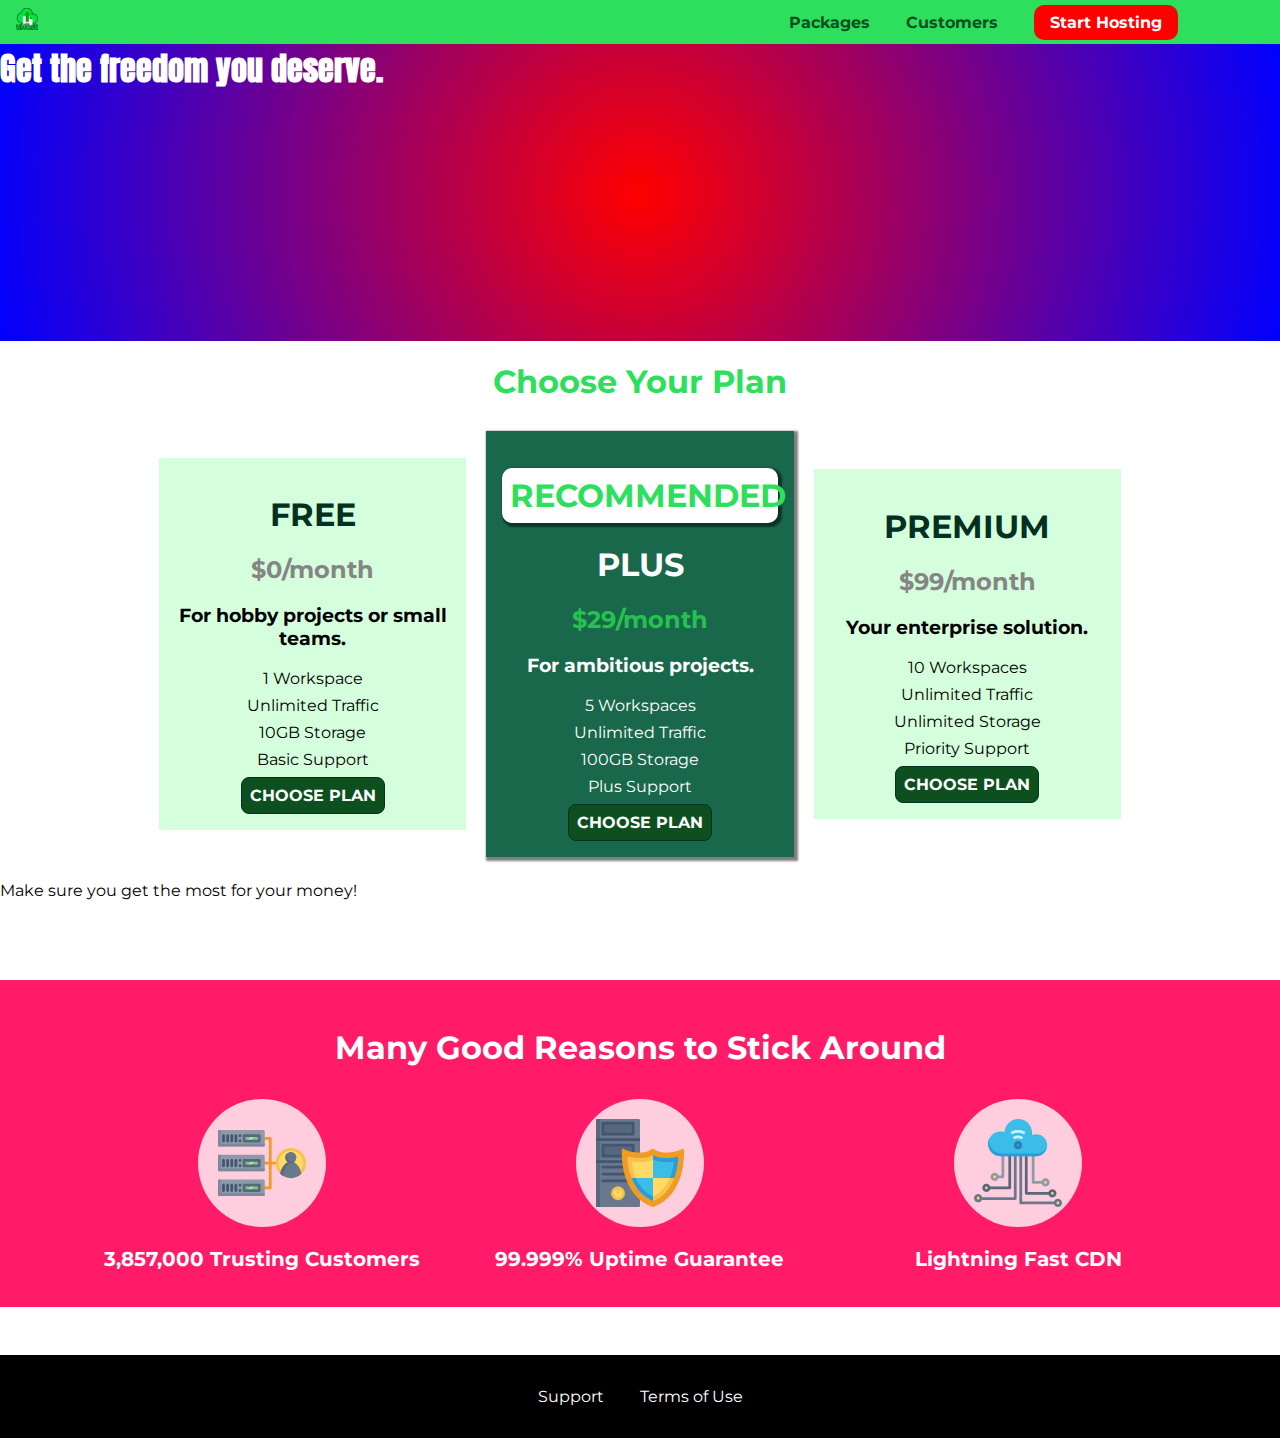
<file: basics-01-understanding-the-course-project-starting-code/index.html>
<!DOCTYPE html>
<html lang="en">

<head>
  <meta charset="UTF-8" />
  <meta http-equiv="X-UA-Compatible" content="ie=edge" />
  <title>uHost</title>
  <link rel="shortcut icon" href="favicon.png" />
  <link rel="preconnect" href="https://fonts.googleapis.com" />
  <link rel="preconnect" href="https://fonts.gstatic.com" crossorigin />
  <link href="https://fonts.googleapis.com/css2?family=Anton&display=swap" rel="stylesheet" />
  <link
  href="https://fonts.googleapis.com/css2?family=Anton&family=Montserrat:ital,wght@0,100..900;1,100..900&display=swap"
  rel="stylesheet" />
  <link rel="stylesheet" href="shared.css" />
  <link rel="stylesheet" href="main.css" />
</head>

<body>
  <div class="backdrop"></div>
  <header class="main-header">
    <div>
      <a href="index.html" class="main-header__brand">
         <img src="./packages/images/uhost-icon.png" alt="testtesttest"/>
      </a>
    </div>
    <nav class="main-nav">
      <ul class="main-nav_item">
        <li class="main-nav_item">
          <a href="packages/index.html">Packages</a>
        </li>
        <li class="main-nav_item">
          <a href="customers/index.html">Customers</a>
        </li>
        <li class="main-nav_item main-nav_item--cta">
          <a href="start-hosting/index.html">Start Hosting</a>
        </li>
      </ul>
    </nav>
  </header>
  <main>
    <section id="product-overview">
      <h1>Get the freedom you deserve.</h1>
    </section>
    <section id="plans">
      <h1 class="section-title">Choose Your Plan</h1>
      <div class="plan__list">
        <article class="plan">
          <h1 class="plan__title">FREE</h1>
          <h2 class="plan__price">$0/month</h2>
          <h3>For hobby projects or small teams.</h3>
          <ul class="plan__features">
            <li>1 Workspace</li>
            <li>Unlimited Traffic</li>
            <li>10GB Storage</li>
            <li>Basic Support</li>
          </ul>
          <div>
            <button class="button">CHOOSE PLAN</button>
          </div>
        </article>
        <article class="plan plan--highlighted">
          <h1 class="plan__annotation">RECOMMENDED</h1>
          <h1 class="plan__title">PLUS</h1>
          <h2 class="plan__price">$29/month</h2>
          <h3>For ambitious projects.</h3>
          <ul class="plan__features">
            <li>5 Workspaces</li>
            <li>Unlimited Traffic</li>
            <li>100GB Storage</li>
            <li>Plus Support</li>
          </ul>
          <div>
            <button class="button">CHOOSE PLAN</button>
          </div>
        </article>
        <article class="plan">
          <h1 class="plan__title">PREMIUM</h1>
          <h2 class="plan__price">$99/month</h2>
          <h3>Your enterprise solution.</h3>
          <ul class="plan__features">
            <li>10 Workspaces</li>
            <li>Unlimited Traffic</li>
            <li>Unlimited Storage</li>
            <li>Priority Support</li>
          </ul>
          <div>
            <button class="button">CHOOSE PLAN</button>
          </div>
        </article>
      </div>

      <p>Make sure you get the most for your money!</p>
    </section>
    <section id="key-features">
      <h1 class="section-title">Many Good Reasons to Stick Around</h1>
      <ul class="key-feature__list">
        <li class="key-feature">
          <div class="key-feature__image">
            <svg viewBox="0 0 512 512">
              <path style="fill:#F09B24;" d="M344,248h-32V112c0-4.418-3.582-8-8-8h-40c-4.418,0-8,3.582-8,8s3.582,8,8,8h32v128h-32  c-4.418,0-8,3.582-8,8s3.582,8,8,8h32v128h-32c-4.418,0-8,3.582-8,8s3.582,8,8,8h40c4.418,0,8-3.582,8-8V264h32c4.418,0,8-3.582,8-8  S348.418,248,344,248z"
              />
              <path style="fill:#8E9AA9;" d="M264,64H8c-4.418,0-8,3.582-8,8v80c0,4.418,3.582,8,8,8h256c4.418,0,8-3.582,8-8V72  C272,67.582,268.418,64,264,64z"
              />
              <path style="fill:#7C899B;" d="M24,144c-4.418,0-8-3.582-8-8V64H8c-4.418,0-8,3.582-8,8v80c0,4.418,3.582,8,8,8h256  c4.418,0,8-3.582,8-8v-8H24z"
              />
              <rect x="152" y="96" style="fill:#B8E3A8;" width="88" height="32" />
              <g>
                  <polygon style="fill:#7EC97D;" points="152,96 152,128 166,128 198,96  " />
                  <polygon style="fill:#7EC97D;" points="220,96 188,128 240,128 240,96  " />
              </g>
              <path style="fill:#56677E;" d="M240,136h-88c-4.418,0-8-3.582-8-8V96c0-4.418,3.582-8,8-8h88c4.418,0,8,3.582,8,8v32  C248,132.418,244.418,136,240,136z M160,120h72v-16h-72V120z"
              />
              <g>
                  <path style="fill:#435670;" d="M32,136c-4.418,0-8-3.582-8-8V96c0-4.418,3.582-8,8-8s8,3.582,8,8v32C40,132.418,36.418,136,32,136z   "
                  />
                  <path style="fill:#435670;" d="M56,136c-4.418,0-8-3.582-8-8V96c0-4.418,3.582-8,8-8s8,3.582,8,8v32C64,132.418,60.418,136,56,136z   "
                  />
                  <path style="fill:#435670;" d="M80,136c-4.418,0-8-3.582-8-8V96c0-4.418,3.582-8,8-8s8,3.582,8,8v32C88,132.418,84.418,136,80,136z   "
                  />
                  <path style="fill:#435670;" d="M104,136c-4.418,0-8-3.582-8-8V96c0-4.418,3.582-8,8-8s8,3.582,8,8v32   C112,132.418,108.418,136,104,136z"
                  />
                  <path style="fill:#435670;" d="M128,105c-4.418,0-8-3.582-8-8v-1c0-4.418,3.582-8,8-8s8,3.582,8,8v1   C136,101.418,132.418,105,128,105z"
                  />
                  <path style="fill:#435670;" d="M128,136c-4.418,0-8-3.582-8-8v-1c0-4.418,3.582-8,8-8s8,3.582,8,8v1   C136,132.418,132.418,136,128,136z"
                  />
              </g>
              <path style="fill:#8E9AA9;" d="M264,208H8c-4.418,0-8,3.582-8,8v80c0,4.418,3.582,8,8,8h256c4.418,0,8-3.582,8-8v-80  C272,211.582,268.418,208,264,208z"
              />
              <path style="fill:#7C899B;" d="M24,288c-4.418,0-8-3.582-8-8v-72H8c-4.418,0-8,3.582-8,8v80c0,4.418,3.582,8,8,8h256  c4.418,0,8-3.582,8-8v-8H24z"
              />
              <rect x="152" y="240" style="fill:#B8E3A8;" width="88" height="32" />
              <g>
                  <polygon style="fill:#7EC97D;" points="152,240 152,272 166,272 198,240  " />
                  <polygon style="fill:#7EC97D;" points="220,240 188,272 240,272 240,240  " />
              </g>
              <path style="fill:#56677E;" d="M240,280h-88c-4.418,0-8-3.582-8-8v-32c0-4.418,3.582-8,8-8h88c4.418,0,8,3.582,8,8v32  C248,276.418,244.418,280,240,280z M160,264h72v-16h-72V264z"
              />
              <g>
                  <path style="fill:#435670;" d="M32,280c-4.418,0-8-3.582-8-8v-32c0-4.418,3.582-8,8-8s8,3.582,8,8v32C40,276.418,36.418,280,32,280   z"
                  />
                  <path style="fill:#435670;" d="M56,280c-4.418,0-8-3.582-8-8v-32c0-4.418,3.582-8,8-8s8,3.582,8,8v32C64,276.418,60.418,280,56,280   z"
                  />
                  <path style="fill:#435670;" d="M80,280c-4.418,0-8-3.582-8-8v-32c0-4.418,3.582-8,8-8s8,3.582,8,8v32C88,276.418,84.418,280,80,280   z"
                  />
                  <path style="fill:#435670;" d="M104,280c-4.418,0-8-3.582-8-8v-32c0-4.418,3.582-8,8-8s8,3.582,8,8v32   C112,276.418,108.418,280,104,280z"
                  />
                  <path style="fill:#435670;" d="M128,249c-4.418,0-8-3.582-8-8v-1c0-4.418,3.582-8,8-8s8,3.582,8,8v1   C136,245.418,132.418,249,128,249z"
                  />
                  <path style="fill:#435670;" d="M128,280c-4.418,0-8-3.582-8-8v-1c0-4.418,3.582-8,8-8s8,3.582,8,8v1   C136,276.418,132.418,280,128,280z"
                  />
              </g>
              <path style="fill:#8E9AA9;" d="M264,352H8c-4.418,0-8,3.582-8,8v80c0,4.418,3.582,8,8,8h256c4.418,0,8-3.582,8-8v-80  C272,355.582,268.418,352,264,352z"
              />
              <path style="fill:#7C899B;" d="M24,432c-4.418,0-8-3.582-8-8v-72H8c-4.418,0-8,3.582-8,8v80c0,4.418,3.582,8,8,8h256  c4.418,0,8-3.582,8-8v-8H24z"
              />
              <rect x="152" y="384" style="fill:#B8E3A8;" width="88" height="32" />
              <g>
                  <polygon style="fill:#7EC97D;" points="152,384 152,416 166,416 198,384  " />
                  <polygon style="fill:#7EC97D;" points="220,384 188,416 240,416 240,384  " />
              </g>
              <path style="fill:#56677E;" d="M240,424h-88c-4.418,0-8-3.582-8-8v-32c0-4.418,3.582-8,8-8h88c4.418,0,8,3.582,8,8v32  C248,420.418,244.418,424,240,424z M160,408h72v-16h-72V408z"
              />
              <g>
                  <path style="fill:#435670;" d="M32,424c-4.418,0-8-3.582-8-8v-32c0-4.418,3.582-8,8-8s8,3.582,8,8v32C40,420.418,36.418,424,32,424   z"
                  />
                  <path style="fill:#435670;" d="M56,424c-4.418,0-8-3.582-8-8v-32c0-4.418,3.582-8,8-8s8,3.582,8,8v32C64,420.418,60.418,424,56,424   z"
                  />
                  <path style="fill:#435670;" d="M80,424c-4.418,0-8-3.582-8-8v-32c0-4.418,3.582-8,8-8s8,3.582,8,8v32C88,420.418,84.418,424,80,424   z"
                  />
                  <path style="fill:#435670;" d="M104,424c-4.418,0-8-3.582-8-8v-32c0-4.418,3.582-8,8-8s8,3.582,8,8v32   C112,420.418,108.418,424,104,424z"
                  />
                  <path style="fill:#435670;" d="M128,393c-4.418,0-8-3.582-8-8v-1c0-4.418,3.582-8,8-8s8,3.582,8,8v1   C136,389.418,132.418,393,128,393z"
                  />
                  <path style="fill:#435670;" d="M128,424c-4.418,0-8-3.582-8-8v-1c0-4.418,3.582-8,8-8s8,3.582,8,8v1   C136,420.418,132.418,424,128,424z"
                  />
              </g>
              <path style="fill:#F7C14D;" d="M424,168c-48.523,0-88,39.477-88,88s39.477,88,88,88s88-39.477,88-88S472.523,168,424,168z" />
              <path style="fill:#FFDB66;" d="M424,184c-39.701,0-72,32.299-72,72s32.299,72,72,72s72-32.299,72-72S463.701,184,424,184z" />
              <path style="fill:#69788D;" d="M484.893,314.16C476.393,274.588,451.922,248,424,248s-52.393,26.588-60.893,66.16  c-0.605,2.82,0.354,5.749,2.511,7.664C381.731,336.124,402.465,344,424,344s42.269-7.876,58.381-22.176  C484.539,319.909,485.498,316.98,484.893,314.16z"
              />
              <path style="fill:#56677E;" d="M434.053,249.171C430.768,248.403,427.411,248,424,248c-27.922,0-52.393,26.588-60.893,66.16  c-0.605,2.82,0.354,5.749,2.511,7.664c3.383,3.002,6.979,5.703,10.734,8.125C384.904,286.243,407.373,255.378,434.053,249.171z"
              />
              <path style="fill:#69788D;" d="M424,192c-17.645,0-32,14.355-32,32s14.355,32,32,32s32-14.355,32-32S441.645,192,424,192z" />
              <path style="fill:#56677E;" d="M432,248c-17.645,0-32-14.355-32-32c0-6.783,2.128-13.076,5.742-18.258  C397.444,203.53,392,213.138,392,224c0,17.645,14.355,32,32,32c10.862,0,20.471-5.444,26.258-13.742  C445.076,245.872,438.783,248,432,248z"
              />

          </svg>


          </div>
          <p class="key-feature__description">3,857,000 Trusting Customers</p>
        </li>
        <li class="key-feature">
          <div class="key-feature__image">
            <svg viewBox="0 0 512 512">
              <path style="fill:#69788D;" d="M248,0H8C3.582,0,0,3.582,0,8v496c0,4.418,3.582,8,8,8h240c4.418,0,8-3.582,8-8V8  C256,3.582,252.418,0,248,0z"
              />
              <path style="fill:#56677E;" d="M24,504V8c0-4.418,3.582-8,8-8H8C3.582,0,0,3.582,0,8v496c0,4.418,3.582,8,8,8h24  C27.582,512,24,508.418,24,504z"
              />
              <g>
                  <rect x="0" y="112" style="fill:#435670;" width="256" height="16" />
                  <rect x="0" y="240" style="fill:#435670;" width="256" height="16" />
              </g>
              <path style="fill:#F7C14D;" d="M128,392c-22.056,0-40,17.944-40,40s17.944,40,40,40s40-17.944,40-40S150.056,392,128,392z" />
              <path style="fill:#FFDB66;" d="M128,408c-13.233,0-24,10.767-24,24s10.767,24,24,24s24-10.767,24-24S141.233,408,128,408z" />
              <path style="fill:#F7C14D;" d="M128,392c-2.739,0-5.414,0.278-8,0.805V424c0,4.418,3.582,8,8,8c4.418,0,8-3.582,8-8v-31.195  C133.414,392.278,130.739,392,128,392z"
              />
              <g>
                  <path style="fill:#435670;" d="M216,288H40c-4.418,0-8-3.582-8-8s3.582-8,8-8h176c4.418,0,8,3.582,8,8S220.418,288,216,288z"
                  />
                  <path style="fill:#435670;" d="M216,328H40c-4.418,0-8-3.582-8-8s3.582-8,8-8h176c4.418,0,8,3.582,8,8S220.418,328,216,328z"
                  />
                  <path style="fill:#435670;" d="M216,368H40c-4.418,0-8-3.582-8-8s3.582-8,8-8h176c4.418,0,8,3.582,8,8S220.418,368,216,368z"
                  />
                  <path style="fill:#435670;" d="M216,16H40c-4.418,0-8,3.582-8,8v64c0,4.418,3.582,8,8,8h176c4.418,0,8-3.582,8-8V24   C224,19.582,220.418,16,216,16z"
                  />
              </g>
              <rect x="48" y="32" style="fill:#56677E;" width="160" height="48" />
              <path style="fill:#435670;" d="M216,144H40c-4.418,0-8,3.582-8,8v64c0,4.418,3.582,8,8,8h176c4.418,0,8-3.582,8-8v-64  C224,147.582,220.418,144,216,144z"
              />
              <rect x="48" y="160" style="fill:#56677E;" width="160" height="48" />
              <path style="fill:#F09B24;" d="M511.747,180.237c-0.194-6.537-8.107-10.107-13.135-5.894c-5.6,4.693-42.904,21.282-98.514,21.282  c-33.45,0-64.625-20.999-64.929-21.206c-2.9-1.991-6.764-1.85-9.512,0.346c-2.677,2.135-27.201,20.86-63.793,20.86  c-55.607,0-92.914-16.589-98.515-21.282c-5.028-4.211-12.941-0.645-13.135,5.894c-1.634,54.834,4.655,105.941,18.693,151.903  c12.096,39.604,29.759,74.047,52.497,102.373c27.538,34.304,62.743,59.882,104.66,76.045c3.069,1.918,6.757,1.921,9.83,0  c41.917-16.163,77.122-41.741,104.66-76.045c22.738-28.326,40.401-62.77,52.497-102.373  C507.092,286.179,513.381,235.071,511.747,180.237z"
              />
              <path style="fill:#F7C14D;" d="M476.21,221.226c-1.953-1.631-4.568-2.235-7.036-1.628c-21.686,5.327-44.926,8.028-69.075,8.028  c-25.926,0-49.633-8.975-64.955-16.504c-2.307-1.134-5.016-1.091-7.284,0.116c-14.059,7.477-36.919,16.388-65.994,16.388  c-24.153,0-47.394-2.701-69.075-8.028c-5.155-1.268-10.221,2.966-9.894,8.261c2.077,33.693,7.668,65.635,16.616,94.935  c22.774,74.565,66.139,126.334,128.888,153.868c2.032,0.891,4.397,0.891,6.43,0c61.777-27.107,104.716-78.876,127.62-153.868  c8.948-29.3,14.539-61.241,16.616-94.935C479.224,225.319,478.163,222.856,476.21,221.226z"
              />
              <path style="fill:#FFDB66;" d="M331.609,451.727c-52.604-25.289-89.304-70.987-109.144-135.944  c-6.532-21.39-11.162-44.336-13.82-68.447c17.133,2.852,34.952,4.291,53.22,4.291c29.394,0,53.376-7.793,69.978-15.561  c17.44,7.736,41.656,15.561,68.256,15.561c18.267,0,36.085-1.439,53.219-4.291c-2.659,24.112-7.288,47.06-13.82,68.448  C419.545,381.108,383.27,426.805,331.609,451.727z"
              />
              <g>
                  <path style="fill:#2C9DD4;" d="M479.066,227.858c0.157-2.539-0.903-5.002-2.856-6.633s-4.568-2.235-7.036-1.628   c-21.686,5.327-44.926,8.028-69.075,8.028c-25.926,0-49.633-8.975-64.955-16.504c-1.057-0.52-2.2-0.78-3.345-0.806l-0.072,133.351   h123.601c2.556-6.746,4.933-13.702,7.123-20.874C471.398,293.493,476.989,261.552,479.066,227.858z"
                  />
                  <path style="fill:#2C9DD4;" d="M206.658,343.667c24.153,63.42,65.028,108.108,121.743,132.995c1.031,0.452,2.147,0.673,3.263,0.666   l0.063-133.661H206.658z"
                  />
              </g>
              <g>
                  <path style="fill:#3CBDE8;" d="M439.497,315.783c6.532-21.389,11.161-44.336,13.82-68.448c-17.134,2.852-34.952,4.291-53.219,4.291   c-26.6,0-50.815-7.824-68.256-15.561l-0.116,107.601h97.758C433.179,334.807,436.524,325.518,439.497,315.783z"
                  />
                  <path style="fill:#3CBDE8;" d="M232.523,343.667c21.144,50.298,54.363,86.56,99.087,108.06l0.117-108.06H232.523z" />
              </g>
          </svg>

          </div>
          <p class="key-feature__description">99.999% Uptime Guarantee</p>
        </li>
        <li class="key-feature">
          <div class="key-feature__image">
            <svg viewBox="0 0 512 512">
              <path style="fill:#8E9AA9;" d="M168,200c-4.418,0-8,3.582-8,8v120h-17.376c-3.302-9.311-12.194-16-22.624-16  c-13.234,0-24,10.767-24,24s10.766,24,24,24c10.429,0,19.321-6.689,22.624-16H168c4.418,0,8-3.582,8-8V208  C176,203.582,172.418,200,168,200z"
              />
              <path style="fill:#FFDB66;" d="M120,328c-4.411,0-8,3.589-8,8s3.589,8,8,8s8-3.589,8-8S124.411,328,120,328z" />
              <path style="fill:#56677E;" d="M208,200c-4.418,0-8,3.582-8,8v184H94.624C91.322,382.689,82.43,376,72,376  c-13.234,0-24,10.767-24,24s10.766,24,24,24c10.429,0,19.321-6.689,22.624-16H208c4.418,0,8-3.582,8-8V208  C216,203.582,212.418,200,208,200z"
              />
              <path style="fill:#FFDB66;" d="M72,392c-4.411,0-8,3.589-8,8s3.589,8,8,8s8-3.589,8-8S76.411,392,72,392z" />
              <path style="fill:#69788D;" d="M240,208c-4.418,0-8,3.582-8,8v239H47.24c-2.671-10.34-12.078-18-23.24-18c-13.234,0-24,10.767-24,24  s10.766,24,24,24c9.666,0,18.009-5.747,21.809-14H240c4.418,0,8-3.582,8-8V216C248,211.582,244.418,208,240,208z"
              />
              <path style="fill:#FFDB66;" d="M24,453c-4.411,0-8,3.589-8,8s3.589,8,8,8s8-3.589,8-8S28.411,453,24,453z" />
              <path style="fill:#69788D;" d="M488,464c-10.429,0-19.321,6.689-22.624,16H280V208c0-4.418-3.582-8-8-8s-8,3.582-8,8v280  c0,4.418,3.582,8,8,8h193.376c3.302,9.311,12.194,16,22.624,16c13.234,0,24-10.767,24-24S501.234,464,488,464z"
              />
              <path style="fill:#FFDB66;" d="M488,480c-4.411,0-8,3.589-8,8s3.589,8,8,8s8-3.589,8-8S492.411,480,488,480z" />
              <path style="fill:#56677E;" d="M456,408c-10.429,0-19.321,6.689-22.624,16H312V208c0-4.418-3.582-8-8-8s-8,3.582-8,8v224  c0,4.418,3.582,8,8,8h129.376c3.302,9.311,12.194,16,22.624,16c13.234,0,24-10.767,24-24S469.234,408,456,408z"
              />
              <path style="fill:#FFDB66;" d="M456,424c-4.411,0-8,3.589-8,8s3.589,8,8,8s8-3.589,8-8S460.411,424,456,424z" />
              <path style="fill:#8E9AA9;" d="M416,344c-10.429,0-19.321,6.689-22.624,16H352V208c0-4.418-3.582-8-8-8s-8,3.582-8,8v160  c0,4.418,3.582,8,8,8h49.376c3.302,9.311,12.194,16,22.624,16c13.234,0,24-10.767,24-24S429.234,344,416,344z"
              />
              <path style="fill:#FFDB66;" d="M416,360c-4.411,0-8,3.589-8,8s3.589,8,8,8s8-3.589,8-8S420.411,360,416,360z" />
              <path style="fill:#3CBDE8;" d="M362,88c-8.741,0-17.231,1.751-25.06,5.085C337.646,88.797,338,84.43,338,80  c0-44.112-35.888-80-80-80c-42.823,0-77.895,33.816-79.909,76.149C170.393,73.415,162.244,72,154,72c-39.701,0-72,32.299-72,72  s32.299,72,72,72h208c35.29,0,64-28.71,64-64S397.29,88,362,88z"
              />
              <path style="fill:#2C9DD4;" d="M368,200H160c-39.701,0-72-32.299-72-72c0-5.863,0.721-11.559,2.05-17.019  C84.918,120.88,82,132.102,82,144c0,39.701,32.299,72,72,72h208c30.389,0,55.88-21.296,62.379-49.743  C413.565,186.327,392.352,200,368,200z"
              />
              <path style="fill:#2A7DB5;" d="M256,128c-13.234,0-24,10.767-24,24s10.766,24,24,24c13.233,0,24-10.767,24-24S269.233,128,256,128z"
              />
              <path style="fill:#2C9DD4;" d="M256,144c-4.411,0-8,3.589-8,8s3.589,8,8,8c4.411,0,8-3.589,8-8S260.411,144,256,144z" />
              <g>
                  <path style="fill:#C5F1FA;" d="M221.755,87.695c-2.994,0-5.864-1.688-7.233-4.572c-1.894-3.991-0.194-8.763,3.798-10.657   C230.157,66.849,242.834,64,256,64c13.166,0,25.844,2.849,37.68,8.466c3.992,1.895,5.692,6.666,3.798,10.657   s-6.666,5.692-10.657,3.798C277.144,82.328,266.774,80,256,80c-10.774,0-21.144,2.328-30.821,6.921   C224.072,87.446,222.904,87.695,221.755,87.695z"
                  />
                  <path style="fill:#C5F1FA;" d="M276.545,116.618c-1.148,0-2.316-0.249-3.424-0.774C267.745,113.293,261.985,112,256,112   c-5.985,0-11.745,1.293-17.121,3.844c-3.991,1.895-8.763,0.192-10.657-3.798c-1.894-3.992-0.193-8.764,3.798-10.657   C239.557,97.813,247.625,96,256,96c8.376,0,16.444,1.813,23.98,5.389c3.991,1.894,5.692,6.665,3.798,10.657   C282.41,114.93,279.539,116.618,276.545,116.618z"
                  />
              </g>

          </svg>

          </div>
          <p class="key-feature__description">Lightning Fast CDN</p>
        </li>
      </ul>
    </section>
  </main>
  <footer class="main-footer">
    <nav>
        <ul class="main-footer__links">
            <li class="main-footer__link">
                <a href="#">Support</a>
            </li>
            <li class="main-footer__link">
                <a href="#">Terms of Use</a>
            </li>
        </ul>
    </nav>
</footer>
</body>

</html>
</file>
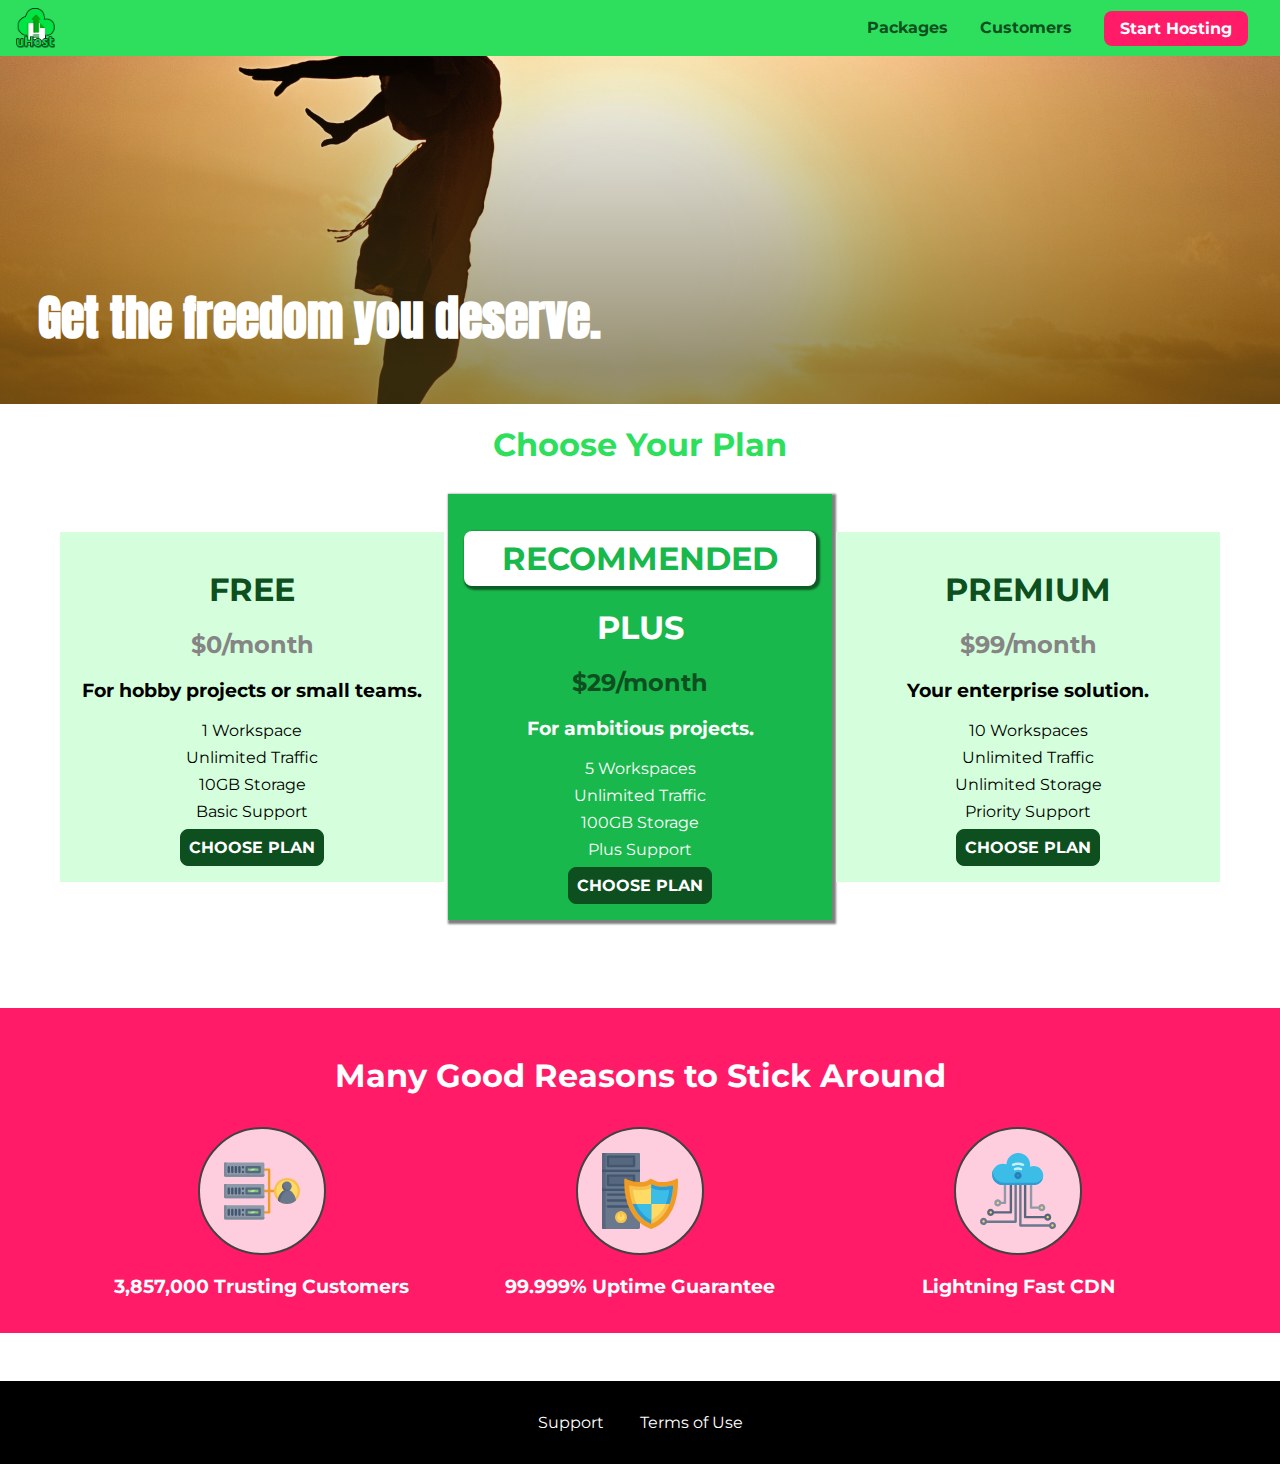
<file: css-and-js-01-adding-a-modal-starting-code/index.html>
<!DOCTYPE html>
<html lang="en">

<head>
    <meta charset="UTF-8">
    <meta http-equiv="X-UA-Compatible" content="ie=edge">
    <meta name="viewport" content="width=device-width, initial-scale=1.0">
    <title>uHost</title>
    <link rel="shortcut icon" href="favicon.png">
    <link href="https://fonts.googleapis.com/css?family=Anton" rel="stylesheet">
    <link href="https://fonts.googleapis.com/css?family=Montserrat:400,700" rel="stylesheet">
    <link rel="stylesheet" href="shared.css">
    <link rel="stylesheet" href="main.css">
</head>

<body>
    <div class="backdrop"></div>
    <div class="modal">
        <h1 class="modal__title">Do you want to continue?</h1>
        <div class="modal__actions">
            <a href="start-hosting/index.html" class="modal__action">Yes!</a>
            <button class="modal__action modal__action--negative" type="button">No!</button>
        </div>
    </div>
    <header class="main-header">
        <button class="toggle-button">
            <span class="toggle-button__bar"></span>
            <span class="toggle-button__bar"></span>
            <span class="toggle-button__bar"></span>
        </button>
        <div>
            <a href="index.html" class="main-header__brand">
                <img src="images/uhost-icon.png" alt="uHost - Your favorite hosting company">
            </a>
        </div>
        <nav class="main-nav">
            <ul class="main-nav__items">
                <li class="main-nav__item">
                    <a href="packages/index.html">Packages</a>
                </li>
                <li class="main-nav__item">
                    <a href="customers/index.html">Customers</a>
                </li>
                <li class="main-nav__item main-nav__item--cta">
                    <a href="start-hosting/index.html">Start Hosting</a>
                </li>
            </ul>
        </nav>
    </header>
    <nav class="mobile-nav">
        <ul class="mobile-nav__items">
            <li class="mobile-nav__item">
                <a href="packages/index.html">Packages</a>
            </li>
            <li class="mobile-nav__item">
                <a href="customers/index.html">Customers</a>
            </li>
            <li class="mobile-nav__item mobile-nav__item--cta">
                <a href="start-hosting/index.html">Start Hosting</a>
            </li>
        </ul>
    </nav>
    <main>
        <section id="product-overview">
            <h1>Get the freedom you deserve.</h1>
        </section>
        <section id="plans">
            <h1 class="section-title">Choose Your Plan</h1>
            <div class="plan__list">
                <article class="plan">
                    <h1 class="plan__title">FREE</h1>
                    <h2 class="plan__price">$0/month</h2>
                    <h3>For hobby projects or small teams.</h3>
                    <ul class="plan__features">
                        <li class="plan__feature">1 Workspace</li>
                        <li class="plan__feature">Unlimited Traffic</li>
                        <li class="plan__feature">10GB Storage</li>
                        <li class="plan__feature">Basic Support</li>
                    </ul>
                    <div>
                        <button class="button">CHOOSE PLAN</button>
                    </div>
                </article>
                <article class="plan plan--highlighted">
                    <h1 class="plan__annotation">RECOMMENDED</h1>
                    <h1 class="plan__title">PLUS</h1>
                    <h2 class="plan__price">$29/month</h2>
                    <h3>For ambitious projects.</h3>
                    <ul class="plan__features">
                        <li class="plan__feature">5 Workspaces</li>
                        <li class="plan__feature">Unlimited Traffic</li>
                        <li class="plan__feature">100GB Storage</li>
                        <li class="plan__feature">Plus Support</li>
                    </ul>
                    <div>
                        <button class="button">CHOOSE PLAN</button>
                    </div>
                </article>
                <article class="plan">
                    <h1 class="plan__title">PREMIUM</h1>
                    <h2 class="plan__price">$99/month</h2>
                    <h3>Your enterprise solution.</h3>
                    <ul class="plan__features">
                        <li class="plan__feature">10 Workspaces</li>
                        <li class="plan__feature">Unlimited Traffic</li>
                        <li class="plan__feature">Unlimited Storage</li>
                        <li class="plan__feature">Priority Support</li>
                    </ul>
                    <div>
                        <button class="button">CHOOSE PLAN</button>
                    </div>
                </article>
            </div>
        </section>
        <section id="key-features">
            <h1 class="section-title">Many Good Reasons to Stick Around</h1>
            <ul class="key-feature__list">
                <li class="key-feature">
                    <div class="key-feature__image">
                        <svg viewBox="0 0 512 512">
                            <path style="fill:#F09B24;" d="M344,248h-32V112c0-4.418-3.582-8-8-8h-40c-4.418,0-8,3.582-8,8s3.582,8,8,8h32v128h-32  c-4.418,0-8,3.582-8,8s3.582,8,8,8h32v128h-32c-4.418,0-8,3.582-8,8s3.582,8,8,8h40c4.418,0,8-3.582,8-8V264h32c4.418,0,8-3.582,8-8  S348.418,248,344,248z"
                            />
                            <path style="fill:#8E9AA9;" d="M264,64H8c-4.418,0-8,3.582-8,8v80c0,4.418,3.582,8,8,8h256c4.418,0,8-3.582,8-8V72  C272,67.582,268.418,64,264,64z"
                            />
                            <path style="fill:#7C899B;" d="M24,144c-4.418,0-8-3.582-8-8V64H8c-4.418,0-8,3.582-8,8v80c0,4.418,3.582,8,8,8h256  c4.418,0,8-3.582,8-8v-8H24z"
                            />
                            <rect x="152" y="96" style="fill:#B8E3A8;" width="88" height="32" />
                            <g>
                                <polygon style="fill:#7EC97D;" points="152,96 152,128 166,128 198,96  " />
                                <polygon style="fill:#7EC97D;" points="220,96 188,128 240,128 240,96  " />
                            </g>
                            <path style="fill:#56677E;" d="M240,136h-88c-4.418,0-8-3.582-8-8V96c0-4.418,3.582-8,8-8h88c4.418,0,8,3.582,8,8v32  C248,132.418,244.418,136,240,136z M160,120h72v-16h-72V120z"
                            />
                            <g>
                                <path style="fill:#435670;" d="M32,136c-4.418,0-8-3.582-8-8V96c0-4.418,3.582-8,8-8s8,3.582,8,8v32C40,132.418,36.418,136,32,136z   "
                                />
                                <path style="fill:#435670;" d="M56,136c-4.418,0-8-3.582-8-8V96c0-4.418,3.582-8,8-8s8,3.582,8,8v32C64,132.418,60.418,136,56,136z   "
                                />
                                <path style="fill:#435670;" d="M80,136c-4.418,0-8-3.582-8-8V96c0-4.418,3.582-8,8-8s8,3.582,8,8v32C88,132.418,84.418,136,80,136z   "
                                />
                                <path style="fill:#435670;" d="M104,136c-4.418,0-8-3.582-8-8V96c0-4.418,3.582-8,8-8s8,3.582,8,8v32   C112,132.418,108.418,136,104,136z"
                                />
                                <path style="fill:#435670;" d="M128,105c-4.418,0-8-3.582-8-8v-1c0-4.418,3.582-8,8-8s8,3.582,8,8v1   C136,101.418,132.418,105,128,105z"
                                />
                                <path style="fill:#435670;" d="M128,136c-4.418,0-8-3.582-8-8v-1c0-4.418,3.582-8,8-8s8,3.582,8,8v1   C136,132.418,132.418,136,128,136z"
                                />
                            </g>
                            <path style="fill:#8E9AA9;" d="M264,208H8c-4.418,0-8,3.582-8,8v80c0,4.418,3.582,8,8,8h256c4.418,0,8-3.582,8-8v-80  C272,211.582,268.418,208,264,208z"
                            />
                            <path style="fill:#7C899B;" d="M24,288c-4.418,0-8-3.582-8-8v-72H8c-4.418,0-8,3.582-8,8v80c0,4.418,3.582,8,8,8h256  c4.418,0,8-3.582,8-8v-8H24z"
                            />
                            <rect x="152" y="240" style="fill:#B8E3A8;" width="88" height="32" />
                            <g>
                                <polygon style="fill:#7EC97D;" points="152,240 152,272 166,272 198,240  " />
                                <polygon style="fill:#7EC97D;" points="220,240 188,272 240,272 240,240  " />
                            </g>
                            <path style="fill:#56677E;" d="M240,280h-88c-4.418,0-8-3.582-8-8v-32c0-4.418,3.582-8,8-8h88c4.418,0,8,3.582,8,8v32  C248,276.418,244.418,280,240,280z M160,264h72v-16h-72V264z"
                            />
                            <g>
                                <path style="fill:#435670;" d="M32,280c-4.418,0-8-3.582-8-8v-32c0-4.418,3.582-8,8-8s8,3.582,8,8v32C40,276.418,36.418,280,32,280   z"
                                />
                                <path style="fill:#435670;" d="M56,280c-4.418,0-8-3.582-8-8v-32c0-4.418,3.582-8,8-8s8,3.582,8,8v32C64,276.418,60.418,280,56,280   z"
                                />
                                <path style="fill:#435670;" d="M80,280c-4.418,0-8-3.582-8-8v-32c0-4.418,3.582-8,8-8s8,3.582,8,8v32C88,276.418,84.418,280,80,280   z"
                                />
                                <path style="fill:#435670;" d="M104,280c-4.418,0-8-3.582-8-8v-32c0-4.418,3.582-8,8-8s8,3.582,8,8v32   C112,276.418,108.418,280,104,280z"
                                />
                                <path style="fill:#435670;" d="M128,249c-4.418,0-8-3.582-8-8v-1c0-4.418,3.582-8,8-8s8,3.582,8,8v1   C136,245.418,132.418,249,128,249z"
                                />
                                <path style="fill:#435670;" d="M128,280c-4.418,0-8-3.582-8-8v-1c0-4.418,3.582-8,8-8s8,3.582,8,8v1   C136,276.418,132.418,280,128,280z"
                                />
                            </g>
                            <path style="fill:#8E9AA9;" d="M264,352H8c-4.418,0-8,3.582-8,8v80c0,4.418,3.582,8,8,8h256c4.418,0,8-3.582,8-8v-80  C272,355.582,268.418,352,264,352z"
                            />
                            <path style="fill:#7C899B;" d="M24,432c-4.418,0-8-3.582-8-8v-72H8c-4.418,0-8,3.582-8,8v80c0,4.418,3.582,8,8,8h256  c4.418,0,8-3.582,8-8v-8H24z"
                            />
                            <rect x="152" y="384" style="fill:#B8E3A8;" width="88" height="32" />
                            <g>
                                <polygon style="fill:#7EC97D;" points="152,384 152,416 166,416 198,384  " />
                                <polygon style="fill:#7EC97D;" points="220,384 188,416 240,416 240,384  " />
                            </g>
                            <path style="fill:#56677E;" d="M240,424h-88c-4.418,0-8-3.582-8-8v-32c0-4.418,3.582-8,8-8h88c4.418,0,8,3.582,8,8v32  C248,420.418,244.418,424,240,424z M160,408h72v-16h-72V408z"
                            />
                            <g>
                                <path style="fill:#435670;" d="M32,424c-4.418,0-8-3.582-8-8v-32c0-4.418,3.582-8,8-8s8,3.582,8,8v32C40,420.418,36.418,424,32,424   z"
                                />
                                <path style="fill:#435670;" d="M56,424c-4.418,0-8-3.582-8-8v-32c0-4.418,3.582-8,8-8s8,3.582,8,8v32C64,420.418,60.418,424,56,424   z"
                                />
                                <path style="fill:#435670;" d="M80,424c-4.418,0-8-3.582-8-8v-32c0-4.418,3.582-8,8-8s8,3.582,8,8v32C88,420.418,84.418,424,80,424   z"
                                />
                                <path style="fill:#435670;" d="M104,424c-4.418,0-8-3.582-8-8v-32c0-4.418,3.582-8,8-8s8,3.582,8,8v32   C112,420.418,108.418,424,104,424z"
                                />
                                <path style="fill:#435670;" d="M128,393c-4.418,0-8-3.582-8-8v-1c0-4.418,3.582-8,8-8s8,3.582,8,8v1   C136,389.418,132.418,393,128,393z"
                                />
                                <path style="fill:#435670;" d="M128,424c-4.418,0-8-3.582-8-8v-1c0-4.418,3.582-8,8-8s8,3.582,8,8v1   C136,420.418,132.418,424,128,424z"
                                />
                            </g>
                            <path style="fill:#F7C14D;" d="M424,168c-48.523,0-88,39.477-88,88s39.477,88,88,88s88-39.477,88-88S472.523,168,424,168z" />
                            <path style="fill:#FFDB66;" d="M424,184c-39.701,0-72,32.299-72,72s32.299,72,72,72s72-32.299,72-72S463.701,184,424,184z" />
                            <path style="fill:#69788D;" d="M484.893,314.16C476.393,274.588,451.922,248,424,248s-52.393,26.588-60.893,66.16  c-0.605,2.82,0.354,5.749,2.511,7.664C381.731,336.124,402.465,344,424,344s42.269-7.876,58.381-22.176  C484.539,319.909,485.498,316.98,484.893,314.16z"
                            />
                            <path style="fill:#56677E;" d="M434.053,249.171C430.768,248.403,427.411,248,424,248c-27.922,0-52.393,26.588-60.893,66.16  c-0.605,2.82,0.354,5.749,2.511,7.664c3.383,3.002,6.979,5.703,10.734,8.125C384.904,286.243,407.373,255.378,434.053,249.171z"
                            />
                            <path style="fill:#69788D;" d="M424,192c-17.645,0-32,14.355-32,32s14.355,32,32,32s32-14.355,32-32S441.645,192,424,192z" />
                            <path style="fill:#56677E;" d="M432,248c-17.645,0-32-14.355-32-32c0-6.783,2.128-13.076,5.742-18.258  C397.444,203.53,392,213.138,392,224c0,17.645,14.355,32,32,32c10.862,0,20.471-5.444,26.258-13.742  C445.076,245.872,438.783,248,432,248z"
                            />

                        </svg>
                    </div>
                    <p class="key-feature__description">3,857,000 Trusting Customers</p>
                </li>
                <li class="key-feature">
                    <div class="key-feature__image">
                        <svg viewBox="0 0 512 512">
                            <path style="fill:#69788D;" d="M248,0H8C3.582,0,0,3.582,0,8v496c0,4.418,3.582,8,8,8h240c4.418,0,8-3.582,8-8V8  C256,3.582,252.418,0,248,0z"
                            />
                            <path style="fill:#56677E;" d="M24,504V8c0-4.418,3.582-8,8-8H8C3.582,0,0,3.582,0,8v496c0,4.418,3.582,8,8,8h24  C27.582,512,24,508.418,24,504z"
                            />
                            <g>
                                <rect x="0" y="112" style="fill:#435670;" width="256" height="16" />
                                <rect x="0" y="240" style="fill:#435670;" width="256" height="16" />
                            </g>
                            <path style="fill:#F7C14D;" d="M128,392c-22.056,0-40,17.944-40,40s17.944,40,40,40s40-17.944,40-40S150.056,392,128,392z" />
                            <path style="fill:#FFDB66;" d="M128,408c-13.233,0-24,10.767-24,24s10.767,24,24,24s24-10.767,24-24S141.233,408,128,408z" />
                            <path style="fill:#F7C14D;" d="M128,392c-2.739,0-5.414,0.278-8,0.805V424c0,4.418,3.582,8,8,8c4.418,0,8-3.582,8-8v-31.195  C133.414,392.278,130.739,392,128,392z"
                            />
                            <g>
                                <path style="fill:#435670;" d="M216,288H40c-4.418,0-8-3.582-8-8s3.582-8,8-8h176c4.418,0,8,3.582,8,8S220.418,288,216,288z"
                                />
                                <path style="fill:#435670;" d="M216,328H40c-4.418,0-8-3.582-8-8s3.582-8,8-8h176c4.418,0,8,3.582,8,8S220.418,328,216,328z"
                                />
                                <path style="fill:#435670;" d="M216,368H40c-4.418,0-8-3.582-8-8s3.582-8,8-8h176c4.418,0,8,3.582,8,8S220.418,368,216,368z"
                                />
                                <path style="fill:#435670;" d="M216,16H40c-4.418,0-8,3.582-8,8v64c0,4.418,3.582,8,8,8h176c4.418,0,8-3.582,8-8V24   C224,19.582,220.418,16,216,16z"
                                />
                            </g>
                            <rect x="48" y="32" style="fill:#56677E;" width="160" height="48" />
                            <path style="fill:#435670;" d="M216,144H40c-4.418,0-8,3.582-8,8v64c0,4.418,3.582,8,8,8h176c4.418,0,8-3.582,8-8v-64  C224,147.582,220.418,144,216,144z"
                            />
                            <rect x="48" y="160" style="fill:#56677E;" width="160" height="48" />
                            <path style="fill:#F09B24;" d="M511.747,180.237c-0.194-6.537-8.107-10.107-13.135-5.894c-5.6,4.693-42.904,21.282-98.514,21.282  c-33.45,0-64.625-20.999-64.929-21.206c-2.9-1.991-6.764-1.85-9.512,0.346c-2.677,2.135-27.201,20.86-63.793,20.86  c-55.607,0-92.914-16.589-98.515-21.282c-5.028-4.211-12.941-0.645-13.135,5.894c-1.634,54.834,4.655,105.941,18.693,151.903  c12.096,39.604,29.759,74.047,52.497,102.373c27.538,34.304,62.743,59.882,104.66,76.045c3.069,1.918,6.757,1.921,9.83,0  c41.917-16.163,77.122-41.741,104.66-76.045c22.738-28.326,40.401-62.77,52.497-102.373  C507.092,286.179,513.381,235.071,511.747,180.237z"
                            />
                            <path style="fill:#F7C14D;" d="M476.21,221.226c-1.953-1.631-4.568-2.235-7.036-1.628c-21.686,5.327-44.926,8.028-69.075,8.028  c-25.926,0-49.633-8.975-64.955-16.504c-2.307-1.134-5.016-1.091-7.284,0.116c-14.059,7.477-36.919,16.388-65.994,16.388  c-24.153,0-47.394-2.701-69.075-8.028c-5.155-1.268-10.221,2.966-9.894,8.261c2.077,33.693,7.668,65.635,16.616,94.935  c22.774,74.565,66.139,126.334,128.888,153.868c2.032,0.891,4.397,0.891,6.43,0c61.777-27.107,104.716-78.876,127.62-153.868  c8.948-29.3,14.539-61.241,16.616-94.935C479.224,225.319,478.163,222.856,476.21,221.226z"
                            />
                            <path style="fill:#FFDB66;" d="M331.609,451.727c-52.604-25.289-89.304-70.987-109.144-135.944  c-6.532-21.39-11.162-44.336-13.82-68.447c17.133,2.852,34.952,4.291,53.22,4.291c29.394,0,53.376-7.793,69.978-15.561  c17.44,7.736,41.656,15.561,68.256,15.561c18.267,0,36.085-1.439,53.219-4.291c-2.659,24.112-7.288,47.06-13.82,68.448  C419.545,381.108,383.27,426.805,331.609,451.727z"
                            />
                            <g>
                                <path style="fill:#2C9DD4;" d="M479.066,227.858c0.157-2.539-0.903-5.002-2.856-6.633s-4.568-2.235-7.036-1.628   c-21.686,5.327-44.926,8.028-69.075,8.028c-25.926,0-49.633-8.975-64.955-16.504c-1.057-0.52-2.2-0.78-3.345-0.806l-0.072,133.351   h123.601c2.556-6.746,4.933-13.702,7.123-20.874C471.398,293.493,476.989,261.552,479.066,227.858z"
                                />
                                <path style="fill:#2C9DD4;" d="M206.658,343.667c24.153,63.42,65.028,108.108,121.743,132.995c1.031,0.452,2.147,0.673,3.263,0.666   l0.063-133.661H206.658z"
                                />
                            </g>
                            <g>
                                <path style="fill:#3CBDE8;" d="M439.497,315.783c6.532-21.389,11.161-44.336,13.82-68.448c-17.134,2.852-34.952,4.291-53.219,4.291   c-26.6,0-50.815-7.824-68.256-15.561l-0.116,107.601h97.758C433.179,334.807,436.524,325.518,439.497,315.783z"
                                />
                                <path style="fill:#3CBDE8;" d="M232.523,343.667c21.144,50.298,54.363,86.56,99.087,108.06l0.117-108.06H232.523z" />
                            </g>
                        </svg>
                    </div>
                    <p class="key-feature__description">99.999% Uptime Guarantee</p>
                </li>
                <li class="key-feature">
                    <div class="key-feature__image">
                        <svg viewBox="0 0 512 512">
                            <path style="fill:#8E9AA9;" d="M168,200c-4.418,0-8,3.582-8,8v120h-17.376c-3.302-9.311-12.194-16-22.624-16  c-13.234,0-24,10.767-24,24s10.766,24,24,24c10.429,0,19.321-6.689,22.624-16H168c4.418,0,8-3.582,8-8V208  C176,203.582,172.418,200,168,200z"
                            />
                            <path style="fill:#FFDB66;" d="M120,328c-4.411,0-8,3.589-8,8s3.589,8,8,8s8-3.589,8-8S124.411,328,120,328z" />
                            <path style="fill:#56677E;" d="M208,200c-4.418,0-8,3.582-8,8v184H94.624C91.322,382.689,82.43,376,72,376  c-13.234,0-24,10.767-24,24s10.766,24,24,24c10.429,0,19.321-6.689,22.624-16H208c4.418,0,8-3.582,8-8V208  C216,203.582,212.418,200,208,200z"
                            />
                            <path style="fill:#FFDB66;" d="M72,392c-4.411,0-8,3.589-8,8s3.589,8,8,8s8-3.589,8-8S76.411,392,72,392z" />
                            <path style="fill:#69788D;" d="M240,208c-4.418,0-8,3.582-8,8v239H47.24c-2.671-10.34-12.078-18-23.24-18c-13.234,0-24,10.767-24,24  s10.766,24,24,24c9.666,0,18.009-5.747,21.809-14H240c4.418,0,8-3.582,8-8V216C248,211.582,244.418,208,240,208z"
                            />
                            <path style="fill:#FFDB66;" d="M24,453c-4.411,0-8,3.589-8,8s3.589,8,8,8s8-3.589,8-8S28.411,453,24,453z" />
                            <path style="fill:#69788D;" d="M488,464c-10.429,0-19.321,6.689-22.624,16H280V208c0-4.418-3.582-8-8-8s-8,3.582-8,8v280  c0,4.418,3.582,8,8,8h193.376c3.302,9.311,12.194,16,22.624,16c13.234,0,24-10.767,24-24S501.234,464,488,464z"
                            />
                            <path style="fill:#FFDB66;" d="M488,480c-4.411,0-8,3.589-8,8s3.589,8,8,8s8-3.589,8-8S492.411,480,488,480z" />
                            <path style="fill:#56677E;" d="M456,408c-10.429,0-19.321,6.689-22.624,16H312V208c0-4.418-3.582-8-8-8s-8,3.582-8,8v224  c0,4.418,3.582,8,8,8h129.376c3.302,9.311,12.194,16,22.624,16c13.234,0,24-10.767,24-24S469.234,408,456,408z"
                            />
                            <path style="fill:#FFDB66;" d="M456,424c-4.411,0-8,3.589-8,8s3.589,8,8,8s8-3.589,8-8S460.411,424,456,424z" />
                            <path style="fill:#8E9AA9;" d="M416,344c-10.429,0-19.321,6.689-22.624,16H352V208c0-4.418-3.582-8-8-8s-8,3.582-8,8v160  c0,4.418,3.582,8,8,8h49.376c3.302,9.311,12.194,16,22.624,16c13.234,0,24-10.767,24-24S429.234,344,416,344z"
                            />
                            <path style="fill:#FFDB66;" d="M416,360c-4.411,0-8,3.589-8,8s3.589,8,8,8s8-3.589,8-8S420.411,360,416,360z" />
                            <path style="fill:#3CBDE8;" d="M362,88c-8.741,0-17.231,1.751-25.06,5.085C337.646,88.797,338,84.43,338,80  c0-44.112-35.888-80-80-80c-42.823,0-77.895,33.816-79.909,76.149C170.393,73.415,162.244,72,154,72c-39.701,0-72,32.299-72,72  s32.299,72,72,72h208c35.29,0,64-28.71,64-64S397.29,88,362,88z"
                            />
                            <path style="fill:#2C9DD4;" d="M368,200H160c-39.701,0-72-32.299-72-72c0-5.863,0.721-11.559,2.05-17.019  C84.918,120.88,82,132.102,82,144c0,39.701,32.299,72,72,72h208c30.389,0,55.88-21.296,62.379-49.743  C413.565,186.327,392.352,200,368,200z"
                            />
                            <path style="fill:#2A7DB5;" d="M256,128c-13.234,0-24,10.767-24,24s10.766,24,24,24c13.233,0,24-10.767,24-24S269.233,128,256,128z"
                            />
                            <path style="fill:#2C9DD4;" d="M256,144c-4.411,0-8,3.589-8,8s3.589,8,8,8c4.411,0,8-3.589,8-8S260.411,144,256,144z" />
                            <g>
                                <path style="fill:#C5F1FA;" d="M221.755,87.695c-2.994,0-5.864-1.688-7.233-4.572c-1.894-3.991-0.194-8.763,3.798-10.657   C230.157,66.849,242.834,64,256,64c13.166,0,25.844,2.849,37.68,8.466c3.992,1.895,5.692,6.666,3.798,10.657   s-6.666,5.692-10.657,3.798C277.144,82.328,266.774,80,256,80c-10.774,0-21.144,2.328-30.821,6.921   C224.072,87.446,222.904,87.695,221.755,87.695z"
                                />
                                <path style="fill:#C5F1FA;" d="M276.545,116.618c-1.148,0-2.316-0.249-3.424-0.774C267.745,113.293,261.985,112,256,112   c-5.985,0-11.745,1.293-17.121,3.844c-3.991,1.895-8.763,0.192-10.657-3.798c-1.894-3.992-0.193-8.764,3.798-10.657   C239.557,97.813,247.625,96,256,96c8.376,0,16.444,1.813,23.98,5.389c3.991,1.894,5.692,6.665,3.798,10.657   C282.41,114.93,279.539,116.618,276.545,116.618z"
                                />
                            </g>

                        </svg>
                    </div>
                    <p class="key-feature__description">Lightning Fast CDN</p>
                </li>
            </ul>
        </section>
    </main>
    <footer class="main-footer">
        <nav>
            <ul class="main-footer__links">
                <li class="main-footer__link">
                    <a href="#">Support</a>
                </li>
                <li class="main-footer__link">
                    <a href="#">Terms of Use</a>
                </li>
            </ul>
        </nav>
    </footer>
    <script src="shared.js"></script>
</body>

</html>
</file>
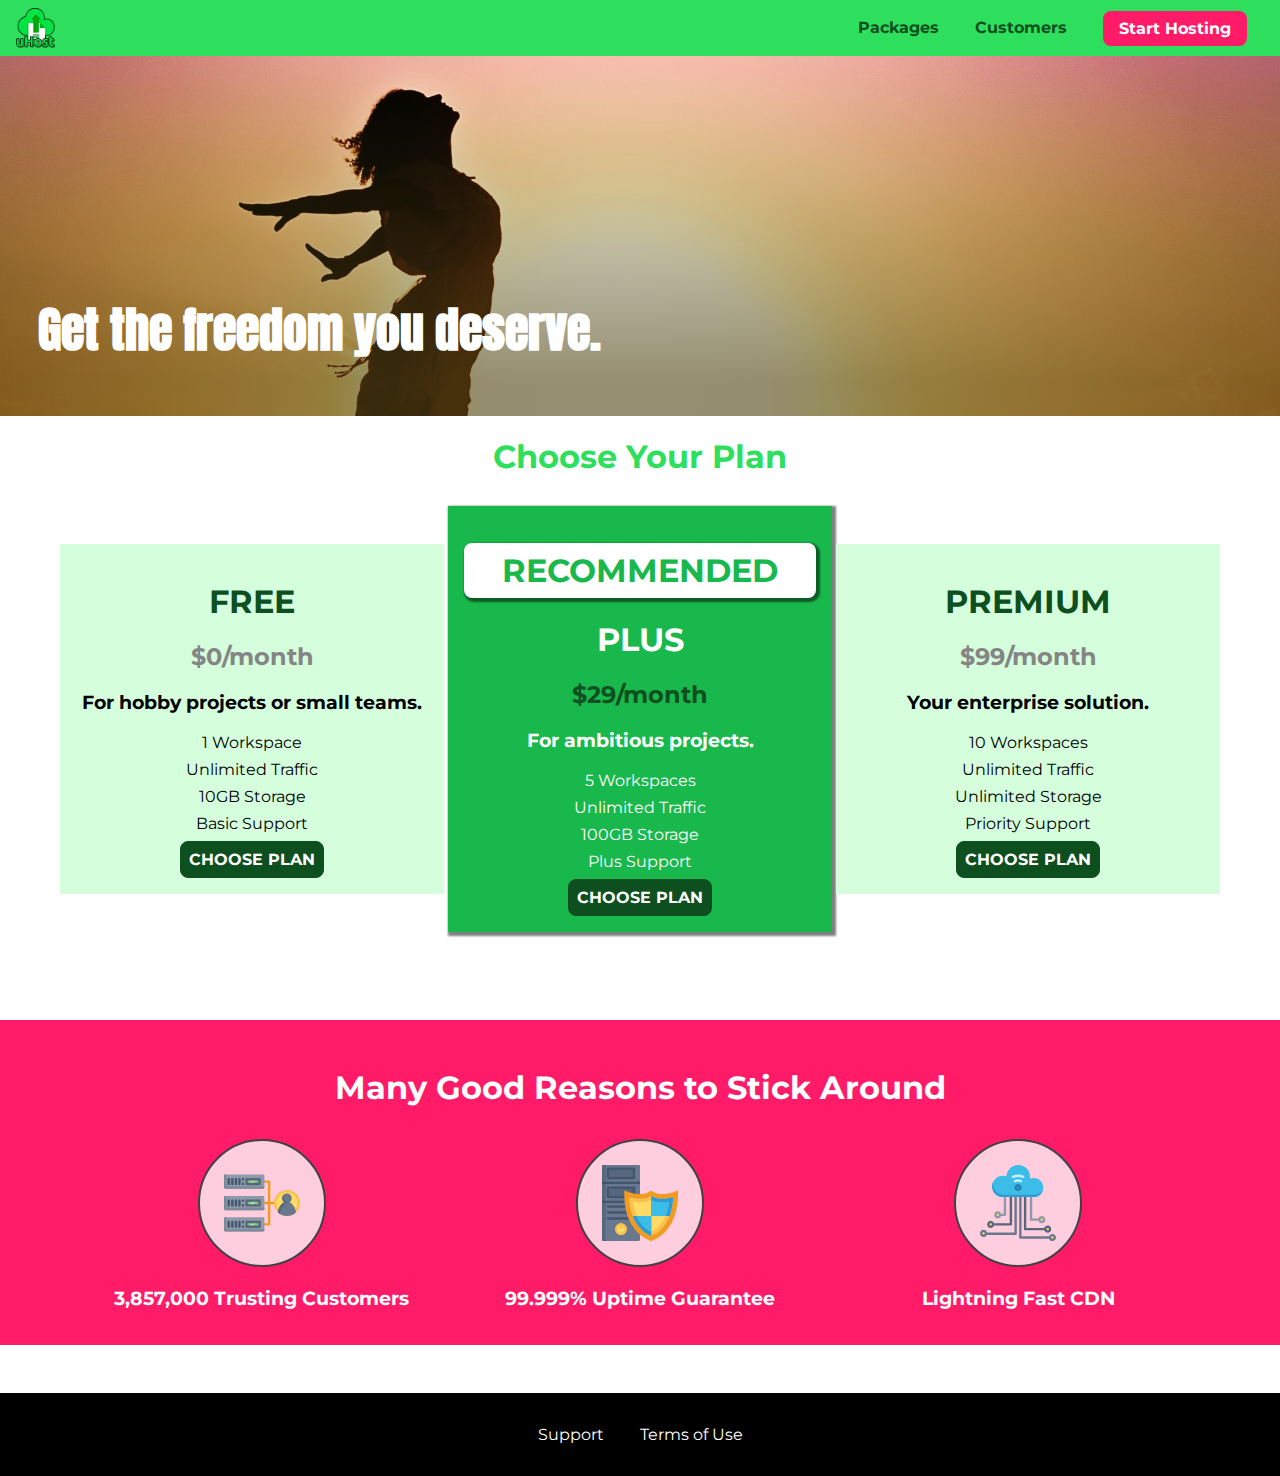
<file: flexbox-01-how-we-could-improve-starting-code/index.html>
<!DOCTYPE html>
<html lang="en">

<head>
    <meta charset="UTF-8">
    <meta http-equiv="X-UA-Compatible" content="ie=edge">
    <meta name="viewport" content="width=device-width, initial-scale=1.0">
    <title>uHost</title>
    <link rel="shortcut icon" href="favicon.png">
    <link rel="stylesheet" href="shared.css">
    <link rel="stylesheet" href="main.css">
</head>

<body>
    <div class="backdrop"></div>
    <div class="modal">
        <h1 class="modal__title">Do you want to continue?</h1>
        <div class="modal__actions">
            <a href="start-hosting/index.html" class="modal__action">Yes!</a>
            <button class="modal__action modal__action--negative" type="button">No!</button>
        </div>
    </div>
    <header class="main-header">
        <div>
            <button class="toggle-button">
                <span class="toggle-button__bar"></span>
                <span class="toggle-button__bar"></span>
                <span class="toggle-button__bar"></span>
            </button>
            <a href="index.html" class="main-header__brand">
                <img src="images/uhost-icon.png" alt="uHost - Your favorite hosting company">
            </a>
        </div>
        <nav class="main-nav">
            <ul class="main-nav__items">
                <li class="main-nav__item">
                    <a href="packages/index.html">Packages</a>
                </li>
                <li class="main-nav__item">
                    <a href="customers/index.html">Customers</a>
                </li>
                <li class="main-nav__item main-nav__item--cta">
                    <a href="start-hosting/index.html">Start Hosting</a>
                </li>
            </ul>
        </nav>
    </header>
    <nav class="mobile-nav">
        <ul class="mobile-nav__items">
            <li class="mobile-nav__item">
                <a href="packages/index.html">Packages</a>
            </li>
            <li class="mobile-nav__item">
                <a href="customers/index.html">Customers</a>
            </li>
            <li class="mobile-nav__item mobile-nav__item--cta">
                <a href="start-hosting/index.html">Start Hosting</a>
            </li>
        </ul>
    </nav>
    <main>
        <section id="product-overview">
            <h1>Get the freedom you deserve.</h1>
        </section>
        <section id="plans">
            <h1 class="section-title">Choose Your Plan</h1>
            <div class="plan__list">
                <article class="plan">
                    <h1 class="plan__title">FREE</h1>
                    <h2 class="plan__price">$0/month</h2>
                    <h3>For hobby projects or small teams.</h3>
                    <ul class="plan__features">
                        <li class="plan__feature">1 Workspace</li>
                        <li class="plan__feature">Unlimited Traffic</li>
                        <li class="plan__feature">10GB Storage</li>
                        <li class="plan__feature">Basic Support</li>
                    </ul>
                    <div>
                        <button class="button">CHOOSE PLAN</button>
                    </div>
                </article>
                <article class="plan plan--highlighted">
                    <h1 class="plan__annotation">RECOMMENDED</h1>
                    <h1 class="plan__title">PLUS</h1>
                    <h2 class="plan__price">$29/month</h2>
                    <h3>For ambitious projects.</h3>
                    <ul class="plan__features">
                        <li class="plan__feature">5 Workspaces</li>
                        <li class="plan__feature">Unlimited Traffic</li>
                        <li class="plan__feature">100GB Storage</li>
                        <li class="plan__feature">Plus Support</li>
                    </ul>
                    <div>
                        <button class="button">CHOOSE PLAN</button>
                    </div>
                </article>
                <article class="plan">
                    <h1 class="plan__title">PREMIUM</h1>
                    <h2 class="plan__price">$99/month</h2>
                    <h3>Your enterprise solution.</h3>
                    <ul class="plan__features">
                        <li class="plan__feature">10 Workspaces</li>
                        <li class="plan__feature">Unlimited Traffic</li>
                        <li class="plan__feature">Unlimited Storage</li>
                        <li class="plan__feature">Priority Support</li>
                    </ul>
                    <div>
                        <button class="button">CHOOSE PLAN</button>
                    </div>
                </article>
            </div>
        </section>
        <section id="key-features">
            <h1 class="section-title">Many Good Reasons to Stick Around</h1>
            <ul class="key-feature__list">
                <li class="key-feature">
                    <div class="key-feature__image">
                        <svg viewBox="0 0 512 512">
                            <path style="fill:#F09B24;" d="M344,248h-32V112c0-4.418-3.582-8-8-8h-40c-4.418,0-8,3.582-8,8s3.582,8,8,8h32v128h-32  c-4.418,0-8,3.582-8,8s3.582,8,8,8h32v128h-32c-4.418,0-8,3.582-8,8s3.582,8,8,8h40c4.418,0,8-3.582,8-8V264h32c4.418,0,8-3.582,8-8  S348.418,248,344,248z"
                            />
                            <path style="fill:#8E9AA9;" d="M264,64H8c-4.418,0-8,3.582-8,8v80c0,4.418,3.582,8,8,8h256c4.418,0,8-3.582,8-8V72  C272,67.582,268.418,64,264,64z"
                            />
                            <path style="fill:#7C899B;" d="M24,144c-4.418,0-8-3.582-8-8V64H8c-4.418,0-8,3.582-8,8v80c0,4.418,3.582,8,8,8h256  c4.418,0,8-3.582,8-8v-8H24z"
                            />
                            <rect x="152" y="96" style="fill:#B8E3A8;" width="88" height="32" />
                            <g>
                                <polygon style="fill:#7EC97D;" points="152,96 152,128 166,128 198,96  " />
                                <polygon style="fill:#7EC97D;" points="220,96 188,128 240,128 240,96  " />
                            </g>
                            <path style="fill:#56677E;" d="M240,136h-88c-4.418,0-8-3.582-8-8V96c0-4.418,3.582-8,8-8h88c4.418,0,8,3.582,8,8v32  C248,132.418,244.418,136,240,136z M160,120h72v-16h-72V120z"
                            />
                            <g>
                                <path style="fill:#435670;" d="M32,136c-4.418,0-8-3.582-8-8V96c0-4.418,3.582-8,8-8s8,3.582,8,8v32C40,132.418,36.418,136,32,136z   "
                                />
                                <path style="fill:#435670;" d="M56,136c-4.418,0-8-3.582-8-8V96c0-4.418,3.582-8,8-8s8,3.582,8,8v32C64,132.418,60.418,136,56,136z   "
                                />
                                <path style="fill:#435670;" d="M80,136c-4.418,0-8-3.582-8-8V96c0-4.418,3.582-8,8-8s8,3.582,8,8v32C88,132.418,84.418,136,80,136z   "
                                />
                                <path style="fill:#435670;" d="M104,136c-4.418,0-8-3.582-8-8V96c0-4.418,3.582-8,8-8s8,3.582,8,8v32   C112,132.418,108.418,136,104,136z"
                                />
                                <path style="fill:#435670;" d="M128,105c-4.418,0-8-3.582-8-8v-1c0-4.418,3.582-8,8-8s8,3.582,8,8v1   C136,101.418,132.418,105,128,105z"
                                />
                                <path style="fill:#435670;" d="M128,136c-4.418,0-8-3.582-8-8v-1c0-4.418,3.582-8,8-8s8,3.582,8,8v1   C136,132.418,132.418,136,128,136z"
                                />
                            </g>
                            <path style="fill:#8E9AA9;" d="M264,208H8c-4.418,0-8,3.582-8,8v80c0,4.418,3.582,8,8,8h256c4.418,0,8-3.582,8-8v-80  C272,211.582,268.418,208,264,208z"
                            />
                            <path style="fill:#7C899B;" d="M24,288c-4.418,0-8-3.582-8-8v-72H8c-4.418,0-8,3.582-8,8v80c0,4.418,3.582,8,8,8h256  c4.418,0,8-3.582,8-8v-8H24z"
                            />
                            <rect x="152" y="240" style="fill:#B8E3A8;" width="88" height="32" />
                            <g>
                                <polygon style="fill:#7EC97D;" points="152,240 152,272 166,272 198,240  " />
                                <polygon style="fill:#7EC97D;" points="220,240 188,272 240,272 240,240  " />
                            </g>
                            <path style="fill:#56677E;" d="M240,280h-88c-4.418,0-8-3.582-8-8v-32c0-4.418,3.582-8,8-8h88c4.418,0,8,3.582,8,8v32  C248,276.418,244.418,280,240,280z M160,264h72v-16h-72V264z"
                            />
                            <g>
                                <path style="fill:#435670;" d="M32,280c-4.418,0-8-3.582-8-8v-32c0-4.418,3.582-8,8-8s8,3.582,8,8v32C40,276.418,36.418,280,32,280   z"
                                />
                                <path style="fill:#435670;" d="M56,280c-4.418,0-8-3.582-8-8v-32c0-4.418,3.582-8,8-8s8,3.582,8,8v32C64,276.418,60.418,280,56,280   z"
                                />
                                <path style="fill:#435670;" d="M80,280c-4.418,0-8-3.582-8-8v-32c0-4.418,3.582-8,8-8s8,3.582,8,8v32C88,276.418,84.418,280,80,280   z"
                                />
                                <path style="fill:#435670;" d="M104,280c-4.418,0-8-3.582-8-8v-32c0-4.418,3.582-8,8-8s8,3.582,8,8v32   C112,276.418,108.418,280,104,280z"
                                />
                                <path style="fill:#435670;" d="M128,249c-4.418,0-8-3.582-8-8v-1c0-4.418,3.582-8,8-8s8,3.582,8,8v1   C136,245.418,132.418,249,128,249z"
                                />
                                <path style="fill:#435670;" d="M128,280c-4.418,0-8-3.582-8-8v-1c0-4.418,3.582-8,8-8s8,3.582,8,8v1   C136,276.418,132.418,280,128,280z"
                                />
                            </g>
                            <path style="fill:#8E9AA9;" d="M264,352H8c-4.418,0-8,3.582-8,8v80c0,4.418,3.582,8,8,8h256c4.418,0,8-3.582,8-8v-80  C272,355.582,268.418,352,264,352z"
                            />
                            <path style="fill:#7C899B;" d="M24,432c-4.418,0-8-3.582-8-8v-72H8c-4.418,0-8,3.582-8,8v80c0,4.418,3.582,8,8,8h256  c4.418,0,8-3.582,8-8v-8H24z"
                            />
                            <rect x="152" y="384" style="fill:#B8E3A8;" width="88" height="32" />
                            <g>
                                <polygon style="fill:#7EC97D;" points="152,384 152,416 166,416 198,384  " />
                                <polygon style="fill:#7EC97D;" points="220,384 188,416 240,416 240,384  " />
                            </g>
                            <path style="fill:#56677E;" d="M240,424h-88c-4.418,0-8-3.582-8-8v-32c0-4.418,3.582-8,8-8h88c4.418,0,8,3.582,8,8v32  C248,420.418,244.418,424,240,424z M160,408h72v-16h-72V408z"
                            />
                            <g>
                                <path style="fill:#435670;" d="M32,424c-4.418,0-8-3.582-8-8v-32c0-4.418,3.582-8,8-8s8,3.582,8,8v32C40,420.418,36.418,424,32,424   z"
                                />
                                <path style="fill:#435670;" d="M56,424c-4.418,0-8-3.582-8-8v-32c0-4.418,3.582-8,8-8s8,3.582,8,8v32C64,420.418,60.418,424,56,424   z"
                                />
                                <path style="fill:#435670;" d="M80,424c-4.418,0-8-3.582-8-8v-32c0-4.418,3.582-8,8-8s8,3.582,8,8v32C88,420.418,84.418,424,80,424   z"
                                />
                                <path style="fill:#435670;" d="M104,424c-4.418,0-8-3.582-8-8v-32c0-4.418,3.582-8,8-8s8,3.582,8,8v32   C112,420.418,108.418,424,104,424z"
                                />
                                <path style="fill:#435670;" d="M128,393c-4.418,0-8-3.582-8-8v-1c0-4.418,3.582-8,8-8s8,3.582,8,8v1   C136,389.418,132.418,393,128,393z"
                                />
                                <path style="fill:#435670;" d="M128,424c-4.418,0-8-3.582-8-8v-1c0-4.418,3.582-8,8-8s8,3.582,8,8v1   C136,420.418,132.418,424,128,424z"
                                />
                            </g>
                            <path style="fill:#F7C14D;" d="M424,168c-48.523,0-88,39.477-88,88s39.477,88,88,88s88-39.477,88-88S472.523,168,424,168z" />
                            <path style="fill:#FFDB66;" d="M424,184c-39.701,0-72,32.299-72,72s32.299,72,72,72s72-32.299,72-72S463.701,184,424,184z" />
                            <path style="fill:#69788D;" d="M484.893,314.16C476.393,274.588,451.922,248,424,248s-52.393,26.588-60.893,66.16  c-0.605,2.82,0.354,5.749,2.511,7.664C381.731,336.124,402.465,344,424,344s42.269-7.876,58.381-22.176  C484.539,319.909,485.498,316.98,484.893,314.16z"
                            />
                            <path style="fill:#56677E;" d="M434.053,249.171C430.768,248.403,427.411,248,424,248c-27.922,0-52.393,26.588-60.893,66.16  c-0.605,2.82,0.354,5.749,2.511,7.664c3.383,3.002,6.979,5.703,10.734,8.125C384.904,286.243,407.373,255.378,434.053,249.171z"
                            />
                            <path style="fill:#69788D;" d="M424,192c-17.645,0-32,14.355-32,32s14.355,32,32,32s32-14.355,32-32S441.645,192,424,192z" />
                            <path style="fill:#56677E;" d="M432,248c-17.645,0-32-14.355-32-32c0-6.783,2.128-13.076,5.742-18.258  C397.444,203.53,392,213.138,392,224c0,17.645,14.355,32,32,32c10.862,0,20.471-5.444,26.258-13.742  C445.076,245.872,438.783,248,432,248z"
                            />

                        </svg>
                    </div>
                    <p class="key-feature__description">3,857,000 Trusting Customers</p>
                </li>
                <li class="key-feature">
                    <div class="key-feature__image">
                        <svg viewBox="0 0 512 512">
                            <path style="fill:#69788D;" d="M248,0H8C3.582,0,0,3.582,0,8v496c0,4.418,3.582,8,8,8h240c4.418,0,8-3.582,8-8V8  C256,3.582,252.418,0,248,0z"
                            />
                            <path style="fill:#56677E;" d="M24,504V8c0-4.418,3.582-8,8-8H8C3.582,0,0,3.582,0,8v496c0,4.418,3.582,8,8,8h24  C27.582,512,24,508.418,24,504z"
                            />
                            <g>
                                <rect x="0" y="112" style="fill:#435670;" width="256" height="16" />
                                <rect x="0" y="240" style="fill:#435670;" width="256" height="16" />
                            </g>
                            <path style="fill:#F7C14D;" d="M128,392c-22.056,0-40,17.944-40,40s17.944,40,40,40s40-17.944,40-40S150.056,392,128,392z" />
                            <path style="fill:#FFDB66;" d="M128,408c-13.233,0-24,10.767-24,24s10.767,24,24,24s24-10.767,24-24S141.233,408,128,408z" />
                            <path style="fill:#F7C14D;" d="M128,392c-2.739,0-5.414,0.278-8,0.805V424c0,4.418,3.582,8,8,8c4.418,0,8-3.582,8-8v-31.195  C133.414,392.278,130.739,392,128,392z"
                            />
                            <g>
                                <path style="fill:#435670;" d="M216,288H40c-4.418,0-8-3.582-8-8s3.582-8,8-8h176c4.418,0,8,3.582,8,8S220.418,288,216,288z"
                                />
                                <path style="fill:#435670;" d="M216,328H40c-4.418,0-8-3.582-8-8s3.582-8,8-8h176c4.418,0,8,3.582,8,8S220.418,328,216,328z"
                                />
                                <path style="fill:#435670;" d="M216,368H40c-4.418,0-8-3.582-8-8s3.582-8,8-8h176c4.418,0,8,3.582,8,8S220.418,368,216,368z"
                                />
                                <path style="fill:#435670;" d="M216,16H40c-4.418,0-8,3.582-8,8v64c0,4.418,3.582,8,8,8h176c4.418,0,8-3.582,8-8V24   C224,19.582,220.418,16,216,16z"
                                />
                            </g>
                            <rect x="48" y="32" style="fill:#56677E;" width="160" height="48" />
                            <path style="fill:#435670;" d="M216,144H40c-4.418,0-8,3.582-8,8v64c0,4.418,3.582,8,8,8h176c4.418,0,8-3.582,8-8v-64  C224,147.582,220.418,144,216,144z"
                            />
                            <rect x="48" y="160" style="fill:#56677E;" width="160" height="48" />
                            <path style="fill:#F09B24;" d="M511.747,180.237c-0.194-6.537-8.107-10.107-13.135-5.894c-5.6,4.693-42.904,21.282-98.514,21.282  c-33.45,0-64.625-20.999-64.929-21.206c-2.9-1.991-6.764-1.85-9.512,0.346c-2.677,2.135-27.201,20.86-63.793,20.86  c-55.607,0-92.914-16.589-98.515-21.282c-5.028-4.211-12.941-0.645-13.135,5.894c-1.634,54.834,4.655,105.941,18.693,151.903  c12.096,39.604,29.759,74.047,52.497,102.373c27.538,34.304,62.743,59.882,104.66,76.045c3.069,1.918,6.757,1.921,9.83,0  c41.917-16.163,77.122-41.741,104.66-76.045c22.738-28.326,40.401-62.77,52.497-102.373  C507.092,286.179,513.381,235.071,511.747,180.237z"
                            />
                            <path style="fill:#F7C14D;" d="M476.21,221.226c-1.953-1.631-4.568-2.235-7.036-1.628c-21.686,5.327-44.926,8.028-69.075,8.028  c-25.926,0-49.633-8.975-64.955-16.504c-2.307-1.134-5.016-1.091-7.284,0.116c-14.059,7.477-36.919,16.388-65.994,16.388  c-24.153,0-47.394-2.701-69.075-8.028c-5.155-1.268-10.221,2.966-9.894,8.261c2.077,33.693,7.668,65.635,16.616,94.935  c22.774,74.565,66.139,126.334,128.888,153.868c2.032,0.891,4.397,0.891,6.43,0c61.777-27.107,104.716-78.876,127.62-153.868  c8.948-29.3,14.539-61.241,16.616-94.935C479.224,225.319,478.163,222.856,476.21,221.226z"
                            />
                            <path style="fill:#FFDB66;" d="M331.609,451.727c-52.604-25.289-89.304-70.987-109.144-135.944  c-6.532-21.39-11.162-44.336-13.82-68.447c17.133,2.852,34.952,4.291,53.22,4.291c29.394,0,53.376-7.793,69.978-15.561  c17.44,7.736,41.656,15.561,68.256,15.561c18.267,0,36.085-1.439,53.219-4.291c-2.659,24.112-7.288,47.06-13.82,68.448  C419.545,381.108,383.27,426.805,331.609,451.727z"
                            />
                            <g>
                                <path style="fill:#2C9DD4;" d="M479.066,227.858c0.157-2.539-0.903-5.002-2.856-6.633s-4.568-2.235-7.036-1.628   c-21.686,5.327-44.926,8.028-69.075,8.028c-25.926,0-49.633-8.975-64.955-16.504c-1.057-0.52-2.2-0.78-3.345-0.806l-0.072,133.351   h123.601c2.556-6.746,4.933-13.702,7.123-20.874C471.398,293.493,476.989,261.552,479.066,227.858z"
                                />
                                <path style="fill:#2C9DD4;" d="M206.658,343.667c24.153,63.42,65.028,108.108,121.743,132.995c1.031,0.452,2.147,0.673,3.263,0.666   l0.063-133.661H206.658z"
                                />
                            </g>
                            <g>
                                <path style="fill:#3CBDE8;" d="M439.497,315.783c6.532-21.389,11.161-44.336,13.82-68.448c-17.134,2.852-34.952,4.291-53.219,4.291   c-26.6,0-50.815-7.824-68.256-15.561l-0.116,107.601h97.758C433.179,334.807,436.524,325.518,439.497,315.783z"
                                />
                                <path style="fill:#3CBDE8;" d="M232.523,343.667c21.144,50.298,54.363,86.56,99.087,108.06l0.117-108.06H232.523z" />
                            </g>
                        </svg>
                    </div>
                    <p class="key-feature__description">99.999% Uptime Guarantee</p>
                </li>
                <li class="key-feature">
                    <div class="key-feature__image">
                        <svg viewBox="0 0 512 512">
                            <path style="fill:#8E9AA9;" d="M168,200c-4.418,0-8,3.582-8,8v120h-17.376c-3.302-9.311-12.194-16-22.624-16  c-13.234,0-24,10.767-24,24s10.766,24,24,24c10.429,0,19.321-6.689,22.624-16H168c4.418,0,8-3.582,8-8V208  C176,203.582,172.418,200,168,200z"
                            />
                            <path style="fill:#FFDB66;" d="M120,328c-4.411,0-8,3.589-8,8s3.589,8,8,8s8-3.589,8-8S124.411,328,120,328z" />
                            <path style="fill:#56677E;" d="M208,200c-4.418,0-8,3.582-8,8v184H94.624C91.322,382.689,82.43,376,72,376  c-13.234,0-24,10.767-24,24s10.766,24,24,24c10.429,0,19.321-6.689,22.624-16H208c4.418,0,8-3.582,8-8V208  C216,203.582,212.418,200,208,200z"
                            />
                            <path style="fill:#FFDB66;" d="M72,392c-4.411,0-8,3.589-8,8s3.589,8,8,8s8-3.589,8-8S76.411,392,72,392z" />
                            <path style="fill:#69788D;" d="M240,208c-4.418,0-8,3.582-8,8v239H47.24c-2.671-10.34-12.078-18-23.24-18c-13.234,0-24,10.767-24,24  s10.766,24,24,24c9.666,0,18.009-5.747,21.809-14H240c4.418,0,8-3.582,8-8V216C248,211.582,244.418,208,240,208z"
                            />
                            <path style="fill:#FFDB66;" d="M24,453c-4.411,0-8,3.589-8,8s3.589,8,8,8s8-3.589,8-8S28.411,453,24,453z" />
                            <path style="fill:#69788D;" d="M488,464c-10.429,0-19.321,6.689-22.624,16H280V208c0-4.418-3.582-8-8-8s-8,3.582-8,8v280  c0,4.418,3.582,8,8,8h193.376c3.302,9.311,12.194,16,22.624,16c13.234,0,24-10.767,24-24S501.234,464,488,464z"
                            />
                            <path style="fill:#FFDB66;" d="M488,480c-4.411,0-8,3.589-8,8s3.589,8,8,8s8-3.589,8-8S492.411,480,488,480z" />
                            <path style="fill:#56677E;" d="M456,408c-10.429,0-19.321,6.689-22.624,16H312V208c0-4.418-3.582-8-8-8s-8,3.582-8,8v224  c0,4.418,3.582,8,8,8h129.376c3.302,9.311,12.194,16,22.624,16c13.234,0,24-10.767,24-24S469.234,408,456,408z"
                            />
                            <path style="fill:#FFDB66;" d="M456,424c-4.411,0-8,3.589-8,8s3.589,8,8,8s8-3.589,8-8S460.411,424,456,424z" />
                            <path style="fill:#8E9AA9;" d="M416,344c-10.429,0-19.321,6.689-22.624,16H352V208c0-4.418-3.582-8-8-8s-8,3.582-8,8v160  c0,4.418,3.582,8,8,8h49.376c3.302,9.311,12.194,16,22.624,16c13.234,0,24-10.767,24-24S429.234,344,416,344z"
                            />
                            <path style="fill:#FFDB66;" d="M416,360c-4.411,0-8,3.589-8,8s3.589,8,8,8s8-3.589,8-8S420.411,360,416,360z" />
                            <path style="fill:#3CBDE8;" d="M362,88c-8.741,0-17.231,1.751-25.06,5.085C337.646,88.797,338,84.43,338,80  c0-44.112-35.888-80-80-80c-42.823,0-77.895,33.816-79.909,76.149C170.393,73.415,162.244,72,154,72c-39.701,0-72,32.299-72,72  s32.299,72,72,72h208c35.29,0,64-28.71,64-64S397.29,88,362,88z"
                            />
                            <path style="fill:#2C9DD4;" d="M368,200H160c-39.701,0-72-32.299-72-72c0-5.863,0.721-11.559,2.05-17.019  C84.918,120.88,82,132.102,82,144c0,39.701,32.299,72,72,72h208c30.389,0,55.88-21.296,62.379-49.743  C413.565,186.327,392.352,200,368,200z"
                            />
                            <path style="fill:#2A7DB5;" d="M256,128c-13.234,0-24,10.767-24,24s10.766,24,24,24c13.233,0,24-10.767,24-24S269.233,128,256,128z"
                            />
                            <path style="fill:#2C9DD4;" d="M256,144c-4.411,0-8,3.589-8,8s3.589,8,8,8c4.411,0,8-3.589,8-8S260.411,144,256,144z" />
                            <g>
                                <path style="fill:#C5F1FA;" d="M221.755,87.695c-2.994,0-5.864-1.688-7.233-4.572c-1.894-3.991-0.194-8.763,3.798-10.657   C230.157,66.849,242.834,64,256,64c13.166,0,25.844,2.849,37.68,8.466c3.992,1.895,5.692,6.666,3.798,10.657   s-6.666,5.692-10.657,3.798C277.144,82.328,266.774,80,256,80c-10.774,0-21.144,2.328-30.821,6.921   C224.072,87.446,222.904,87.695,221.755,87.695z"
                                />
                                <path style="fill:#C5F1FA;" d="M276.545,116.618c-1.148,0-2.316-0.249-3.424-0.774C267.745,113.293,261.985,112,256,112   c-5.985,0-11.745,1.293-17.121,3.844c-3.991,1.895-8.763,0.192-10.657-3.798c-1.894-3.992-0.193-8.764,3.798-10.657   C239.557,97.813,247.625,96,256,96c8.376,0,16.444,1.813,23.98,5.389c3.991,1.894,5.692,6.665,3.798,10.657   C282.41,114.93,279.539,116.618,276.545,116.618z"
                                />
                            </g>

                        </svg>
                    </div>
                    <p class="key-feature__description">Lightning Fast CDN</p>
                </li>
            </ul>
        </section>
    </main>
    <footer class="main-footer">
        <nav>
            <ul class="main-footer__links">
                <li class="main-footer__link">
                    <a href="#">Support</a>
                </li>
                <li class="main-footer__link">
                    <a href="#">Terms of Use</a>
                </li>
            </ul>
        </nav>
    </footer>
    <script src="shared.js"></script>
</body>

</html>
</file>
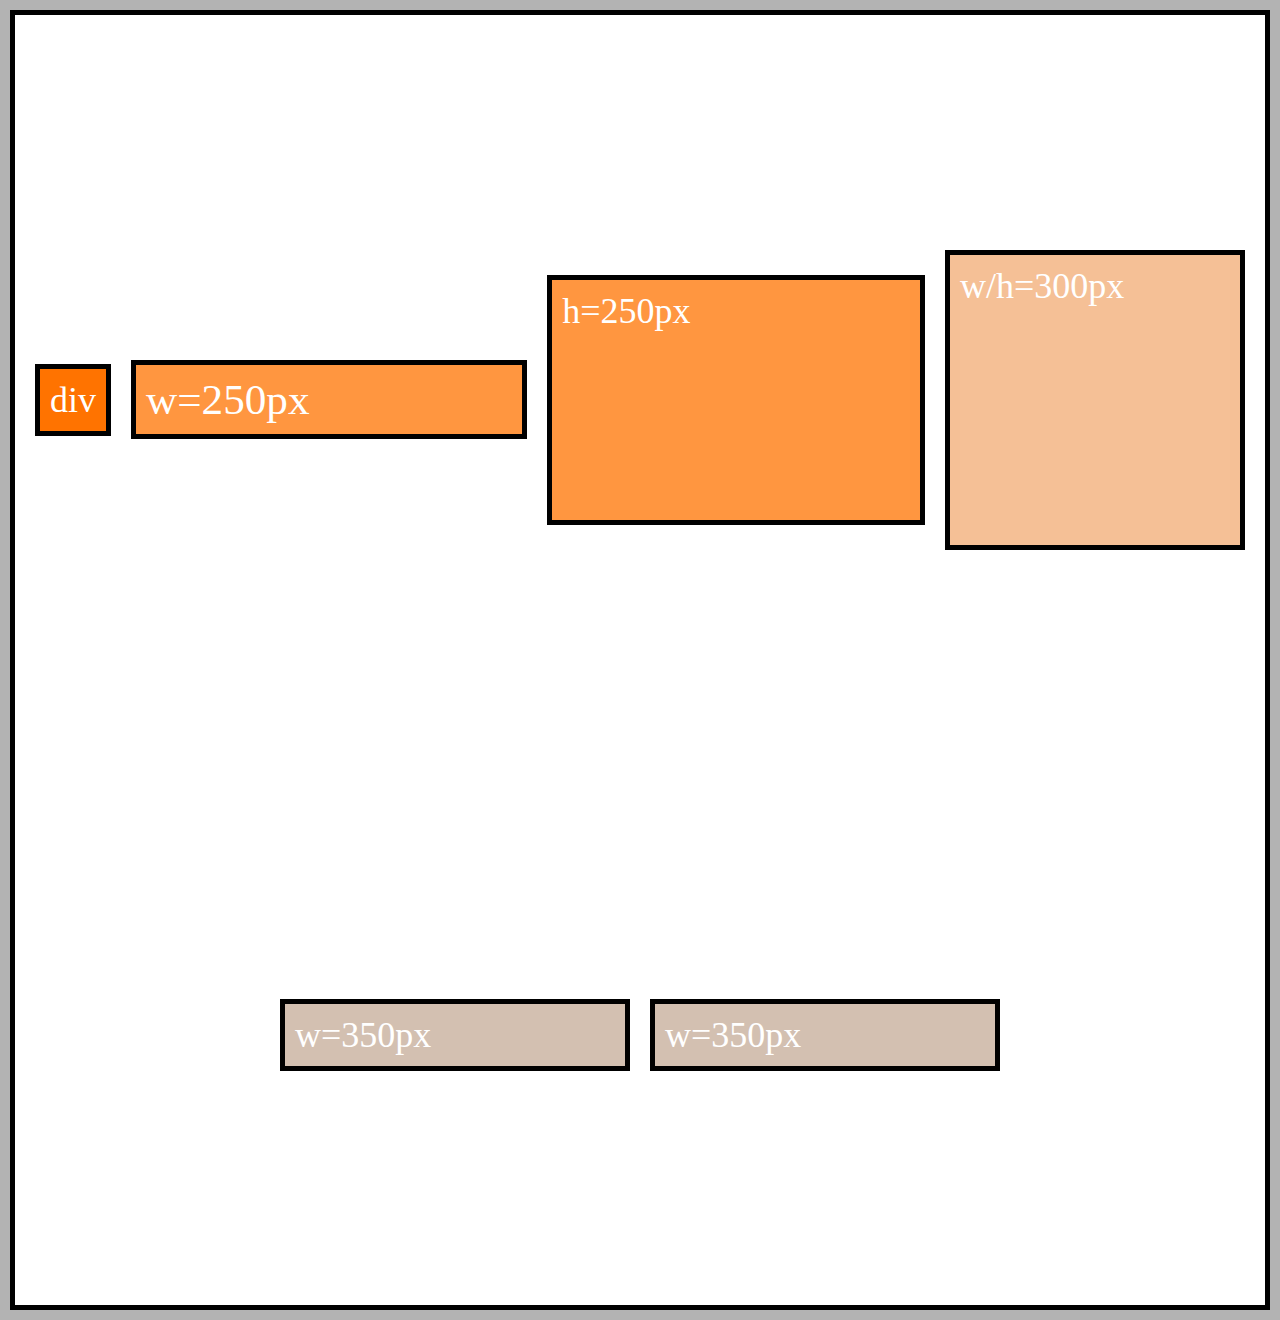
<file: flexbox-04-and-what-about-align-content-finished/index.html>
<!DOCTYPE html>
<html lang="en">
    <head>
        <meta charset="UTF-8">
        <meta http-equiv="X-UA-Compatible" content="ie=edge">
        <link rel="stylesheet" href="main.css">
        <title>Flexbox</title>
    </head>
    <body>
        <div class="flex-container">
            <div class="item-1">div</div>
            <div class="item-2">w=250px</div>
            <div class="item-3">h=250px</div>
            <div class="item-4">w/h=300px</div>
            <div class="item-5">w=350px</div>
            <div class="item-6">w=350px</div>
        </div>
    </body>
</html>
</file>
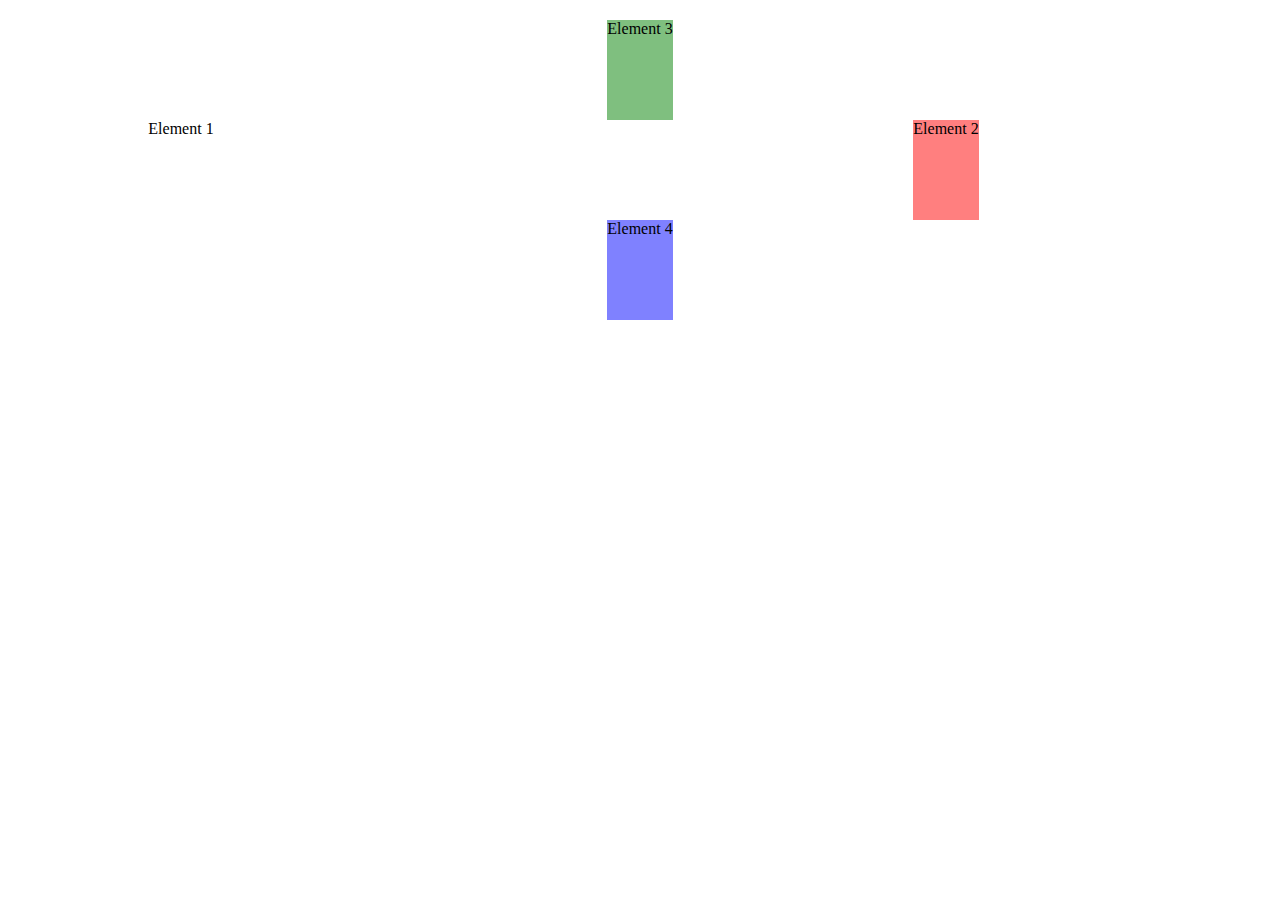
<file: grid-01-using-the-grid-on-our-projectstarting-code/index.html>
<!DOCTYPE html>
<html lang="en">
<head>
    <meta charset="UTF-8">
    <meta name="viewport" content="width=device-width, initial-scale=1.0">
    <meta http-equiv="X-UA-Compatible" content="ie=edge">
    <title>CSS Course</title>
    <link rel="stylesheet" href="main.css">
</head>
<body>
    <div class="container">
        <div class="el1">Element 1</div>
        <div class="el2">Element 2</div>
        <div class="el3">Element 3</div>
        <div class="el4">Element 4</div>
    </div>
</body>
</html>
</file>
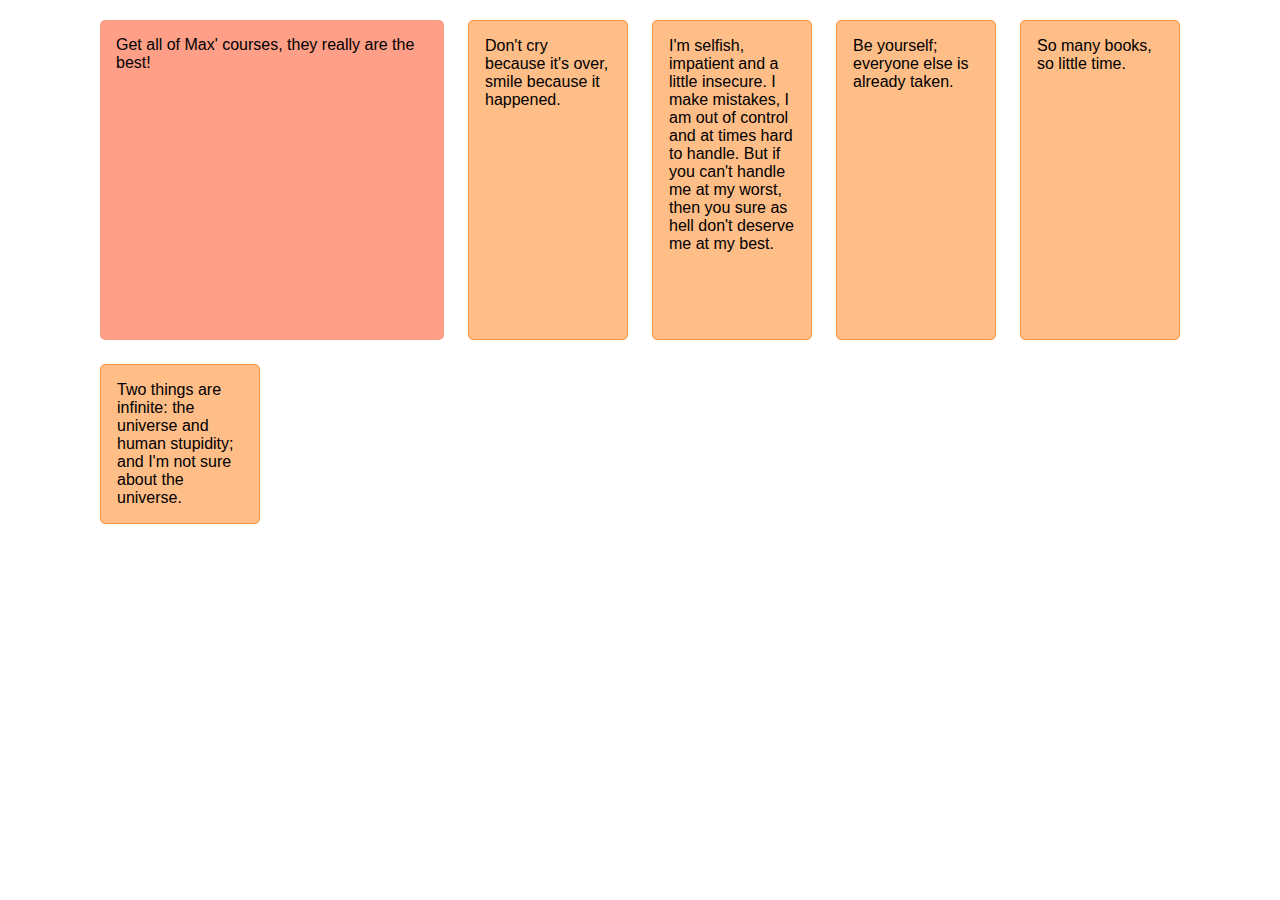
<file: grid-18-autofill-autofit/index.html>
<!DOCTYPE html>
<html lang="en">
<head>
    <meta charset="UTF-8">
    <meta name="viewport" content="width=device-width, initial-scale=1.0">
    <meta http-equiv="X-UA-Compatible" content="ie=edge">
    <title>CSS Course</title>
    <link rel="stylesheet" href="main.css">
</head>
<body>
    <div class="container">
        <div class="quote quote--featured">Get all of Max' courses, they really are the best!</div>
        <div class="quote">Don't cry because it's over, smile because it happened.</div>
        <div class="quote">I'm selfish, impatient and a little insecure. I make mistakes, I am out of control and at times hard to handle. But if you can't handle me at my worst, then you sure as hell don't deserve me at my best.</div>
       <div class="quote">Be yourself; everyone else is already taken.</div>
        <div class="quote">So many books, so little time.</div>
        <div class="quote">Two things are infinite: the universe and human stupidity; and I'm not sure about the universe.</div>
    </div>
</body>
</html>
</file>
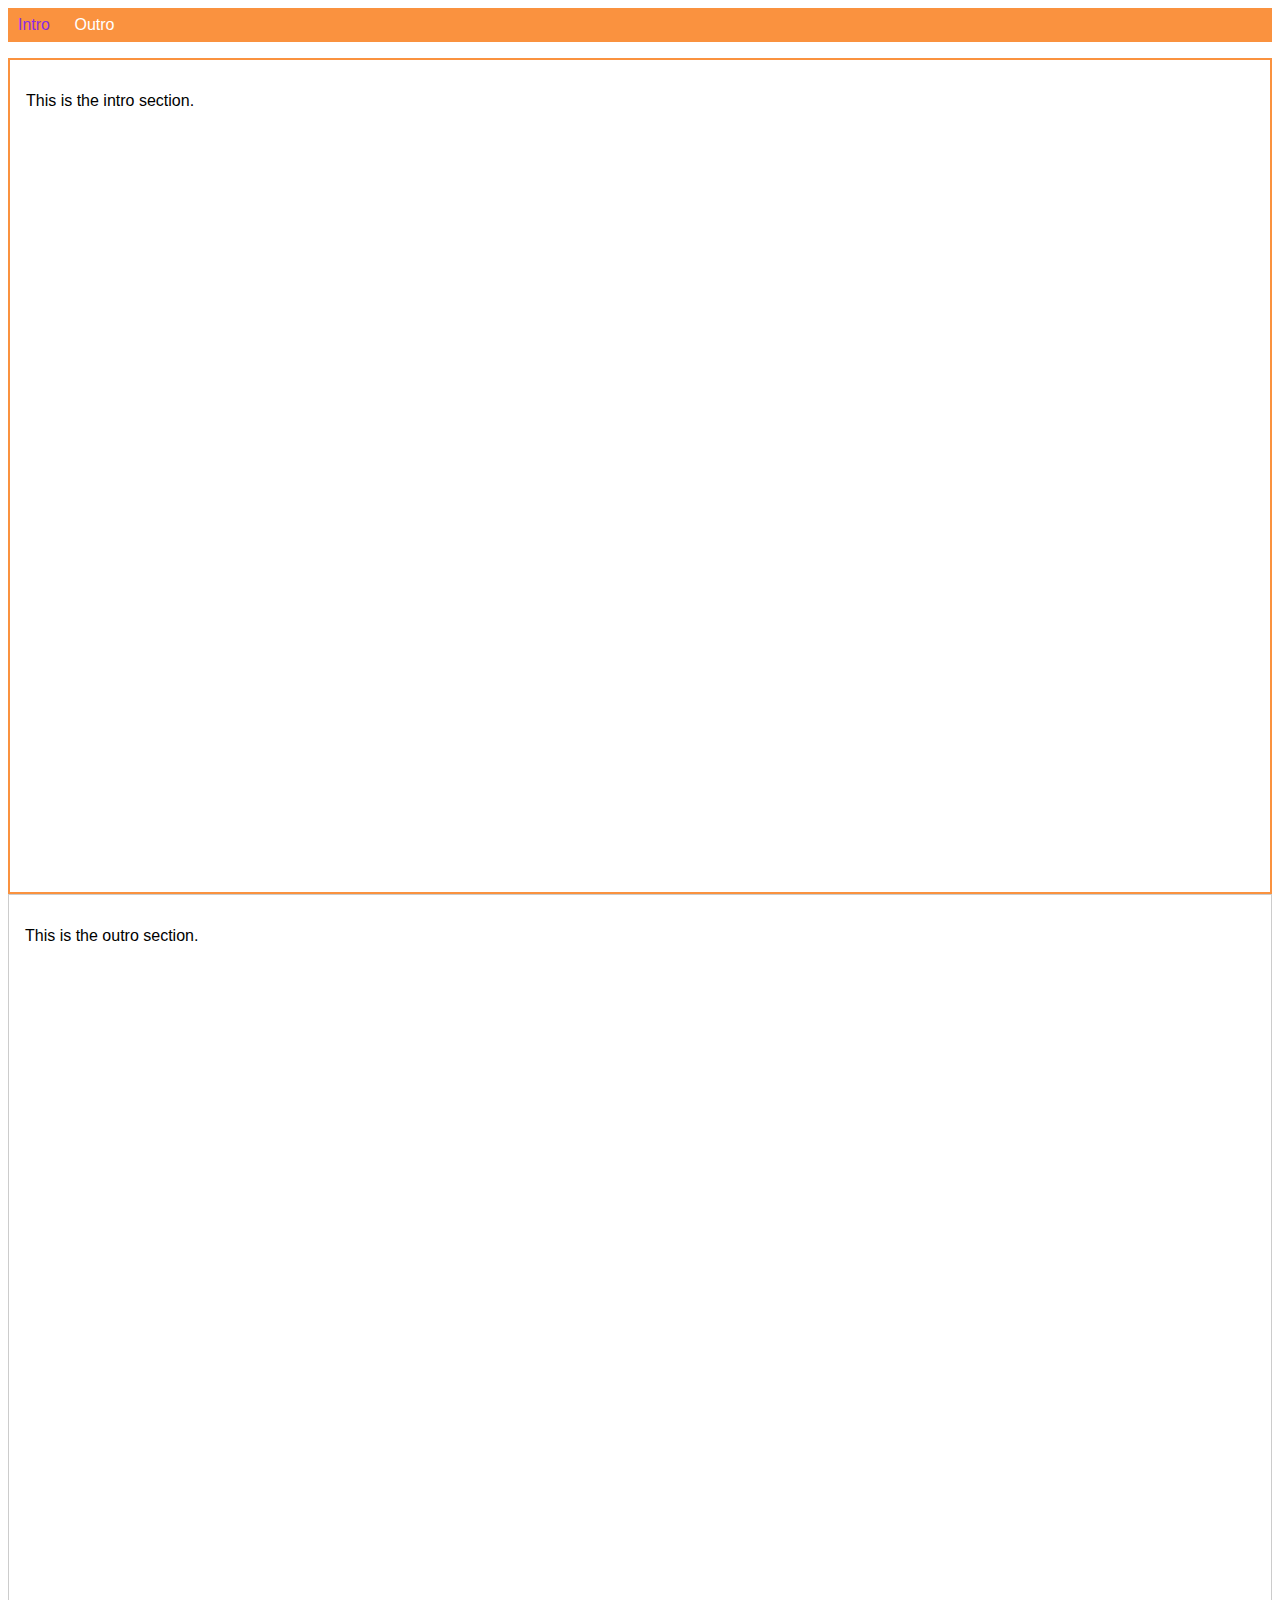
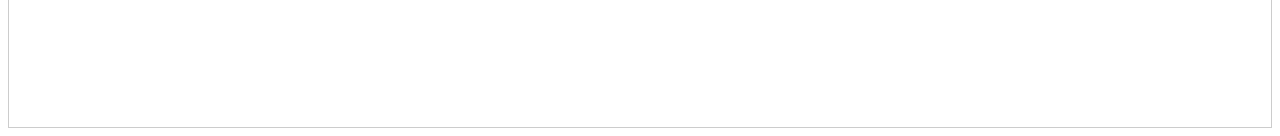
<file: more-on-selectors-1-start-code/index.html>
<!DOCTYPE html>
<html lang="en">

<head>
    <meta charset="UTF-8">
    <meta name="viewport" content="width=device-width, initial-scale=1.0">
    <meta http-equiv="X-UA-Compatible" content="ie=edge">
    <title>CSS Course</title>
    <link rel="stylesheet" href="main.css">
</head>

<body>
    <nav>
        <a href="#intro" class="active">Intro</a>
        <a href="#outro">Outro</a>
    </nav>
    <section id="intro" class="main-section highlighted">
        <p>This is the intro section.</p>
    </section>
    <section id="outro" class="main-section">
        <p>This is the outro section.</p>
    </section>
</body>

</html>
</file>
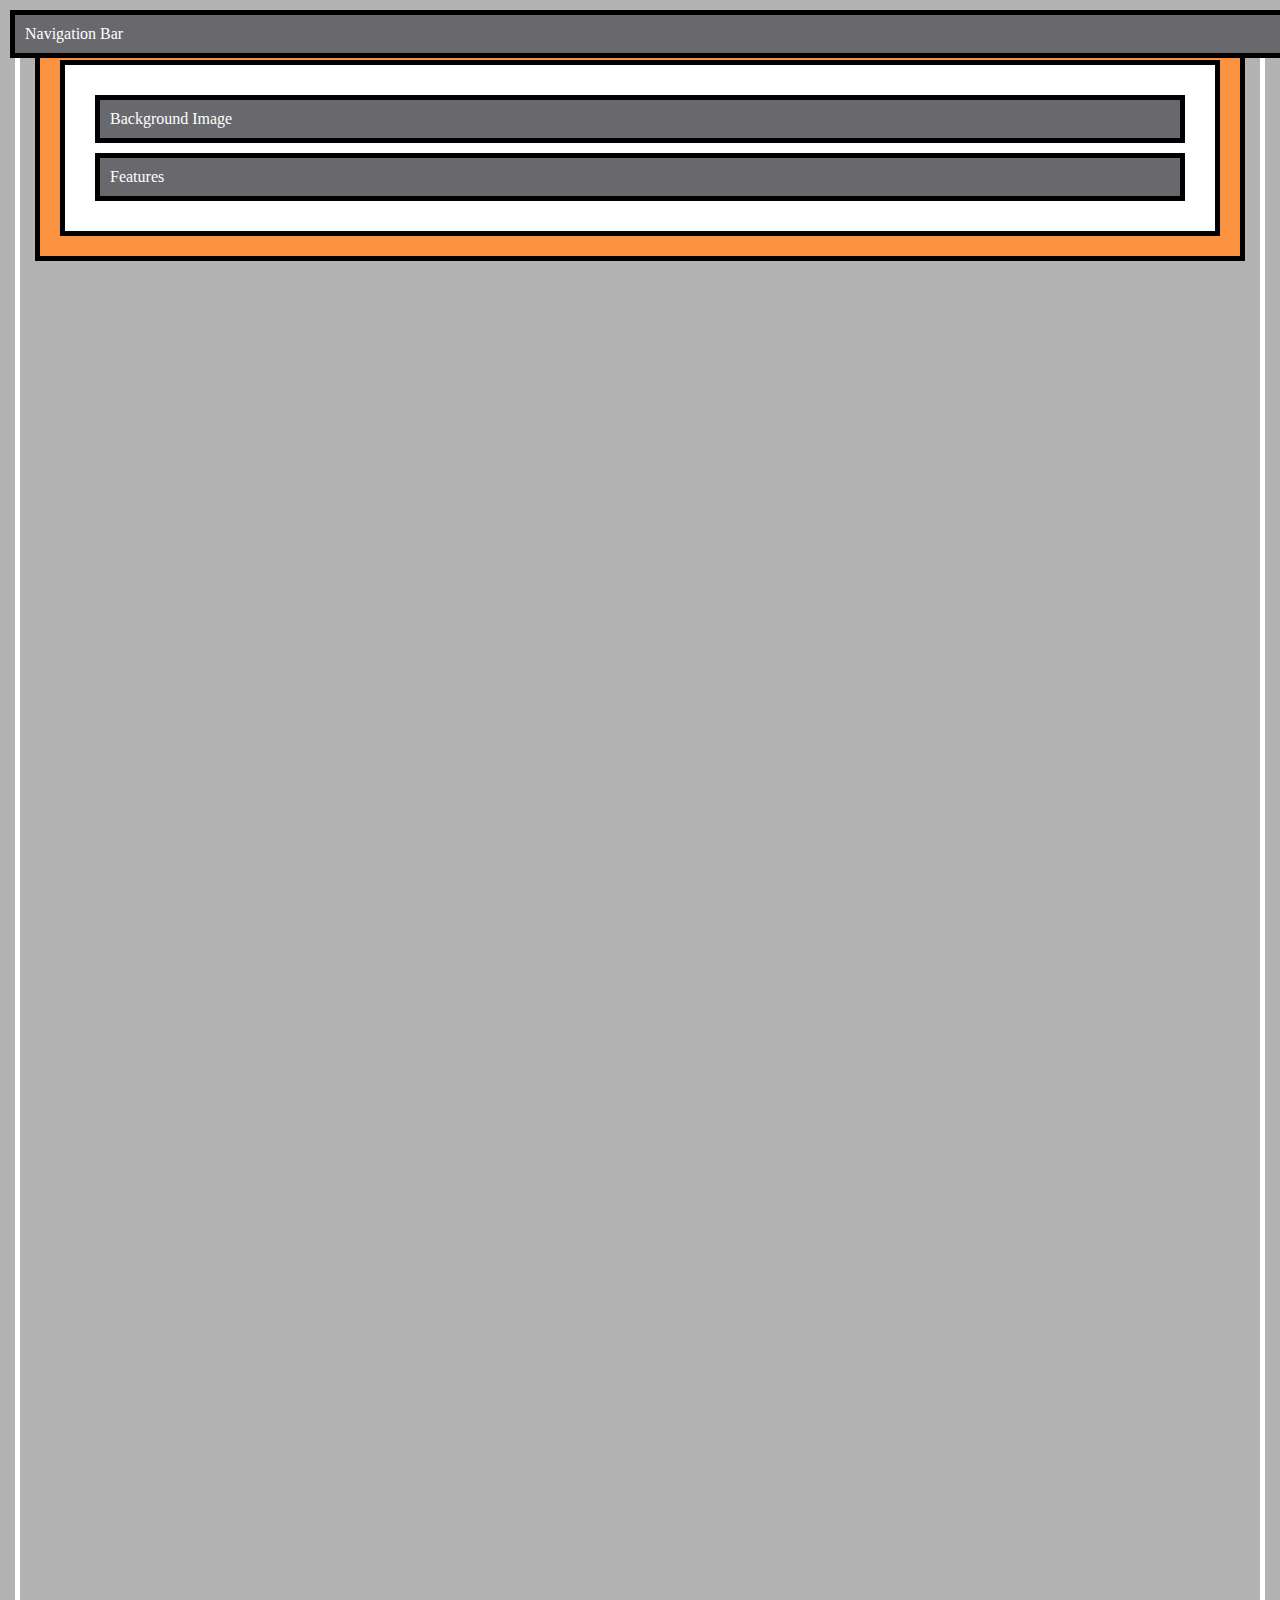
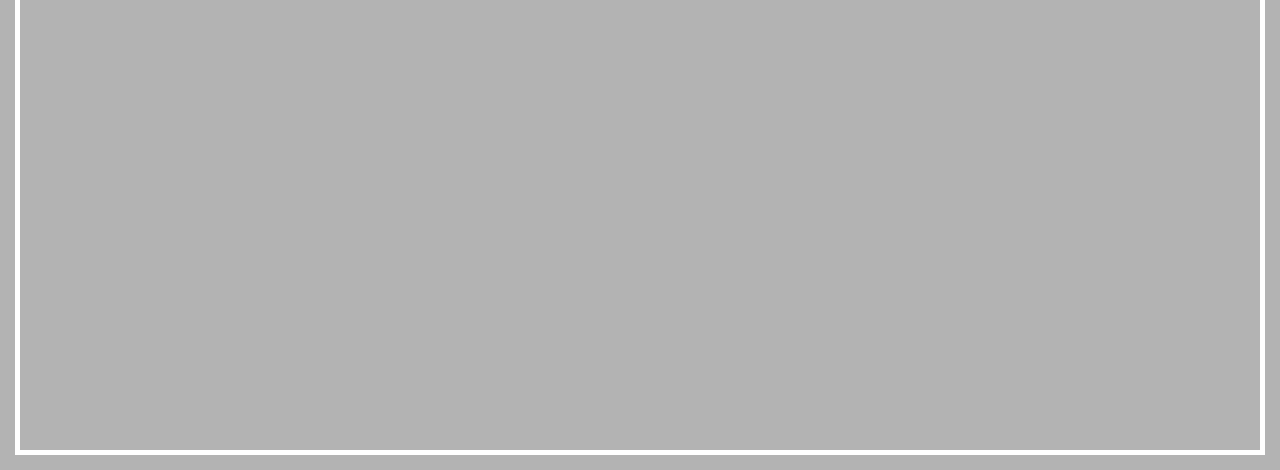
<file: position-02-working-with-fixed-starting-code/index.html>
<!DOCTYPE html>
<html lang="en">
    <head>
        <meta charset="UTF-8">
        <meta http-equiv="X-UA-Compatible" content="ie=edge">
        <link rel="stylesheet" href="main.css">
        <title>Position</title>
    </head>
    <body>
        <div class="parent">
            <div class="child-1">Navigation Bar</div>
            <div class="child-2">Background Image</div>
            <div class="child-3">Features</div>
        </div>
    </body>
</html>
</file>
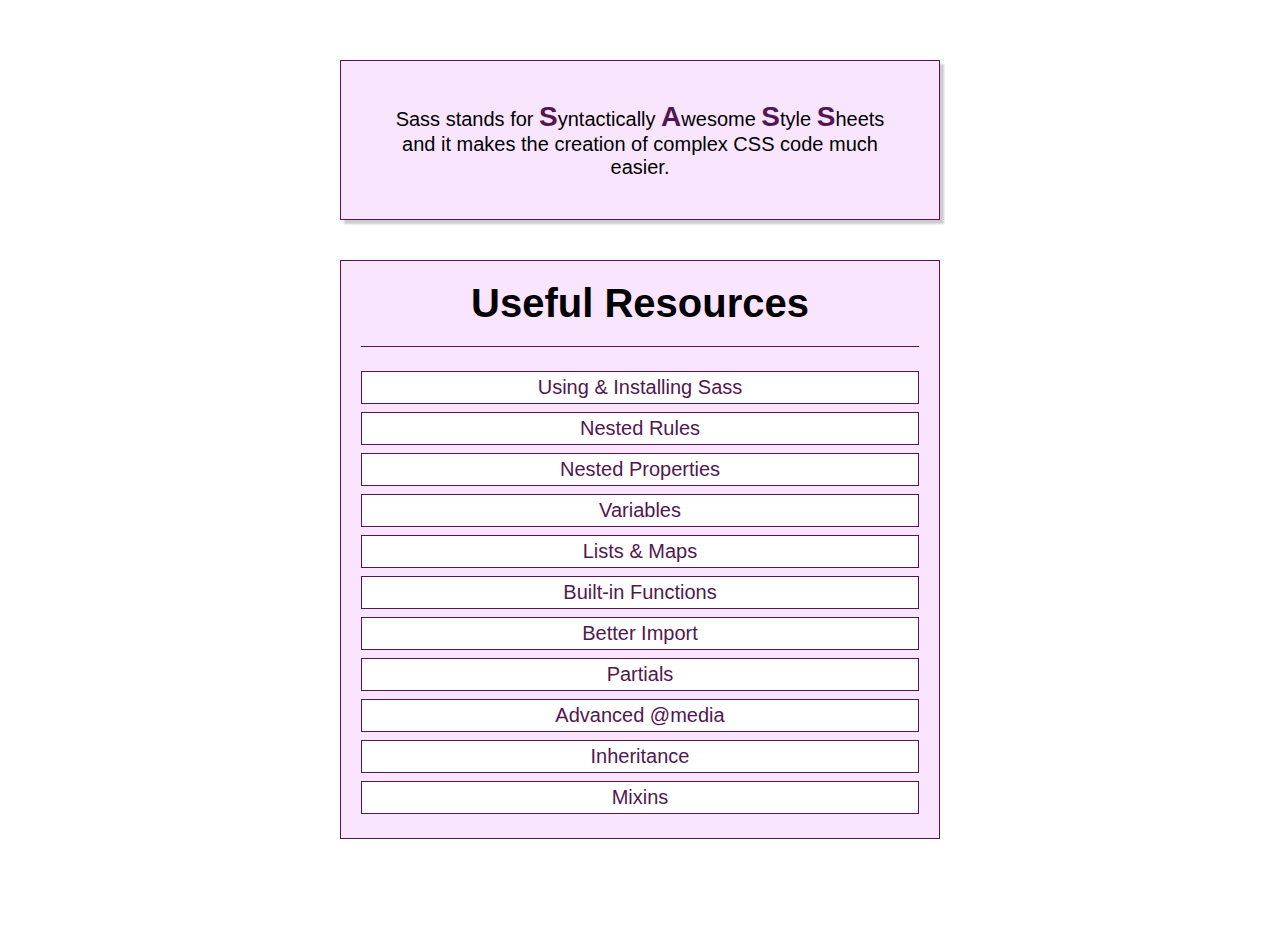
<file: sass-01-installing-sass-starting-code/index.html>
<!DOCTYPE html>
<html lang="en">

<head>
    <meta charset="UTF-8">
    <meta name="viewport" content="width=device-width, initial-scale=1.0">
    <meta http-equiv="X-UA-Compatible" content="ie=edge">
    <title>CSS Course</title>
    <link rel="stylesheet" href="main.css">
</head>

<body>
    <div class="container">
        <section class="sass-introduction">
            <p>Sass stands for
                <span class="char-highlight">S</span>yntactically
                <span class="char-highlight">A</span>wesome
                <span class="char-highlight">S</span>tyle
                <span class="char-highlight">S</span>heets and it makes the creation of complex CSS code much easier.</p>
        </section>
        <section class="sass-details">
            <header class="section-header">
                <h1>Useful Resources</h1>
            </header>
            <ul class="documentation-links">
                <li>
                    <a class="documentation-link link-important" href="https://sass-lang.com/documentation/file.SASS_REFERENCE.html#using_sass">Using &amp; Installing Sass</a>
                </li>
                <li>
                    <a class="documentation-link" href="https://sass-lang.com/documentation/file.SASS_REFERENCE.html#nested_rules">Nested Rules</a>
                </li>
                <li>
                    <a class="documentation-link" href="https://sass-lang.com/documentation/file.SASS_REFERENCE.html#nested_properties">Nested Properties</a>
                </li>
                <li>
                    <a class="documentation-link" href="https://sass-lang.com/documentation/file.SASS_REFERENCE.html#variables_">Variables</a>
                </li>
                <li>
                    <a class="documentation-link" href="https://sass-lang.com/documentation/file.SASS_REFERENCE.html#lists">Lists &amp; Maps</a>
                </li>
                <li>
                    <a class="documentation-link" href="https://sass-lang.com/documentation/Sass/Script/Functions.html">Built-in Functions</a>
                </li>
                <li>
                    <a class="documentation-link" href="https://sass-lang.com/documentation/file.SASS_REFERENCE.html#import">Better Import</a>
                </li>
                <li>
                    <a class="documentation-link" href="https://sass-lang.com/documentation/file.SASS_REFERENCE.html#partials">Partials</a>
                </li>
                <li>
                    <a class="documentation-link" href="https://sass-lang.com/documentation/file.SASS_REFERENCE.html#media">Advanced @media</a>
                </li>
                <li>
                    <a class="documentation-link" href="https://sass-lang.com/documentation/file.SASS_REFERENCE.html#extend">Inheritance</a>
                </li>
                <li>
                    <a class="documentation-link" href="https://sass-lang.com/documentation/file.SASS_REFERENCE.html#defining_a_mixin">Mixins</a>
                </li>
            </ul>
        </section>
    </div>
</body>

</html>
</file>
<file: basics-01-understanding-the-course-project-starting-code/shared.css>
* {
    box-sizing: border-box;
  }

body {
    font-family: "Montserrat", sans-serif;
    margin: 0;
}



.button {
    background: #0e4f1f;
    color: white;
    font: inherit;
    border: 1.5px solid #023121;
    padding: 8px;
    border-radius: 8px;
    font-weight: bold;
    cursor: pointer;
}

.button:hover,
.button:active {
    background: white;
    color: #0e4f1f;
}

.button:focus {
    outline: none;
}


.main-header {
    width: 100%;
    background: #2ddf5c;
    padding: 8px 16px;
    position: fixed;
    top: 0;
    left: 0;
    z-index: 1;
}

.main-header > div {
    display: inline-block;
    vertical-align: middle;
}

.main-header__brand {
    color: #0e4f1f;
    text-decoration: none;
    font-weight: bold;
    font-size: 22px;
}

.main-header__brand img {
    height: 22px;
}

.main-nav {
    display: inline-block;
    text-align: right;
    width: calc(100% - 80px);
    vertical-align: middle;
}

.main-nav_item {
    padding: 0;
    margin: 0;
    list-style: none;
    display: inline-block;
}

.main-nav_item {
    display:  inline-block;
    margin: 0 16px;
}

.main-nav_item a {
    text-decoration: none;
    color: #0e4f1f;
    font-weight: bold;
    padding: 3px 0;
}

.main-nav_item a:hover,
.main-nav_item a:active {
    color: white;
    border-bottom: 5px solid white;
}

.main-nav_item--cta a{
    color: white;
    background: red;
    padding: 8px 16px;
    border-radius: 10px;
}

.main-nav_item--cta a:hover,
.main-nav_item--cta a:active {
    color: red;
    background: white;
    border: none;
}
.main-footer {
    background: black;
    padding: 2rem;
    margin-top: 3rem;
}
.main-footer__links {
    list-style: none;
    margin: 0;
    padding: 0;
    text-align: center;
}
.main-footer__link {
    display: inline-block;
    margin: 0 1rem;
}

.main-footer__link a {
    color: white;
    text-decoration: none;
}

.main-footer__link a:hover,
.main-footer__link a:active {
    color: #ccc;
}
</file>
<file: basics-01-understanding-the-course-project-starting-code/main.css>
#product-overview {
    /* background: #ff1b68; */
    /* background: url("freedom.jpg"); */
    /* background-image: url("freedom.jpg"); */
    background-image: radial-gradient(circle, red, blue);
    background-size: cover;
    background-position: left 10% bottom 20%;
    background-repeat: no-repeat;
    width: 100vw;
    height: 33vh;
    /* padding: 10px; */
    margin-top: 2.75rem;
    position: relative;
}


.section-title {
    color: #2ddf5c;
    text-align: center;
}


#product-overview h1 {
    color: white;
    font-family: "Anton", sans-serif;
}
.plan__list {
    width: 80%;
    margin: auto;
    text-align: center;
}

.plan {
    background: #d5ffdc;
    text-align: center;
    padding: 16px;
    margin: 8px;
    display: inline-block;
    width: 30%;
    vertical-align: middle;
}

.plan--highlighted {
    background: #19684c;
    color: white;
    box-shadow: 2px 2px 2px 2px rgba(0, 0, 0, 0.5);
}

.plan__annotation {
    background: white;
    color: #2ddf5c;
    padding: 8px;
    box-shadow: 2px 2px 2px 2px rgba(0, 0, 0, 0.5);
    border-radius: 10px;
}
.plan__title {
    color: #023121;
}
.plan__price {
    color: #858585;
}
.plan--highlighted .plan__title {
    color: white;
}
.plan--highlighted .plan__price {
    color: #25c24f;
}

.plan__features {
    list-style: none;
    margin: 0;
    padding: 0;
}
.plan__features li {
    margin: 8px;
}

#key-features {
    background: #ff1b68;
    margin-top: 80px;
    padding: 16px;
}
#key-features .section-title {
    color: white;
    margin: 32px;
}
.key-feature__list {
    list-style: none;
    margin: 0;
    padding: 0;
    text-align: center;
}
.key-feature {
    display: inline-block;
    width: 30%;
    vertical-align: top;
}
.key-feature__image {
    background: #ffcede;
    width: 128px;
    height: 128px;
    border: 2px;
    border-radius: 50%;
    margin: auto;
    padding: 20px;
}
.key-feature__description {
    text-align: center;
    font-weight: bold;
    color: white;
    font-size: 20px;
}
</file>
<file: css-and-js-01-adding-a-modal-starting-code/shared.css>
* {
    box-sizing: border-box;
}

body {
    font-family: 'Montserrat', sans-serif;
    margin: 0;
}

.backdrop {
    position: fixed;
    display: none;
    top: 0;
    left: 0;
    z-index: 100;
    width: 100vw;
    height: 100vh;
    background: rgba(0, 0, 0, 0.5);
}

.main-header {
    width: 100%;
    position: fixed;
    top: 0;
    left: 0;
    background: #2ddf5c;
    padding: 0.5rem 1rem;
    z-index: 1;
    display: flex;
    justify-content: space-between;
    align-items: center;
}

.main-header>div {
    display: inline-block;
    vertical-align: middle;
}

.main-header__brand {
    color: #0e4f1f;
    text-decoration: none;
    font-weight: bold;
    height: 2.5rem;
    display: flex;
    align-items: center;
}

.main-header__brand img {
    height: 100%;
    /* width: 100%; */
}

.main-nav {
    display: flex;
    align-items: center;
    justify-content: flex-end;
    flex-grow: 1;
}

.main-nav__items {
    margin: 0;
    padding: 0;
    list-style: none;
    display: flex; /* 플렉스박스 레이아웃 */
}

.main-nav__item {
    margin: 0 1rem;
}

.main-nav__item a,
.mobile-nav__item a {
    text-decoration: none;
    color: #0e4f1f;
    font-weight: bold;
    padding: 0.2rem 0;
}

.main-nav__item a:hover,
.main-nav__item a:active {
    color: white;
    border-bottom: 5px solid white;
}

.main-nav__item--cta a,
.mobile-nav__item--cta a {
    color: white;
    background: #ff1b68;
    padding: 0.5rem 1rem;
    border-radius: 8px;
}

.main-nav__item--cta a:hover,
.main-nav__item--cta a:active,
.mobile-nav__item--cta a:hover,
.mobile-nav__item--cta a:active {
    color: #ff1b68;
    background: white;
    border: none;
}

.main-footer {
    background: black;
    padding: 2rem;
    margin-top: 3rem;
}

.main-footer__links {
    list-style: none;
    margin: 0;
    padding: 0;
    text-align: center;
}

.main-footer__link {
    display: inline-block;
    margin: 0 1rem;
}

.main-footer__link a {
    color: white;
    text-decoration: none;
}

.main-footer__link a:hover,
.main-footer__link a:active {
    color: #ccc;
}

.button {
    background: #0e4f1f;
    color: white;
    font: inherit;
    border: 1.5px solid #0e4f1f;
    padding: 0.5rem;
    border-radius: 8px;
    font-weight: bold;
    cursor: pointer;
}

.button:hover,
.button:active {
    background: white;
    color: #0e4f1f;
}

.button:focus {
    outline: none;
}

.mobile-nav {
    display: none;
    position: fixed;
    z-index: 101;
    top: 0;
    left: 0;
    background: white;
    width: 80%;
    height: 100vh;
}

.mobile-nav__items {
    width: 90%;
    height: 100%;
    list-style: none;
    margin: 10% auto;
    padding: 0;
    text-align: center;
}

.mobile-nav__item {
    margin: 1rem 0;
}

.mobile-nav__item a {
    font-size: 1.5rem;
}

.toggle-button {
    width: 3rem;
    background: transparent;
    border: none;
    cursor: pointer;
    padding-top: 0;
    padding-bottom: 0;
    vertical-align: middle;
    display: none; /* 기본적으로 숨기기 */
}

.toggle-button:focus {
    outline: none;
}

.toggle-button__bar {
    width: 100%;
    height: 0.2rem;
    background: black;
    display: block;
    margin: 0.6rem 0;
}

@media (max-width: 768px) {
    .main-nav {
        display: none; /* 작은 화면에서는 내비게이션 메뉴 숨기기 */
    }

    .toggle-button {
        display: block; /* 작은 화면에서는 토글 버튼 표시 */
        margin-right: auto; /* 왼쪽 끝으로 정렬 */
        text-align: left;
    }

    .main-header {
        justify-content: flex-start; /* 작은 화면에서는 모든 요소를 왼쪽으로 정렬 */
    }

    .main-header__brand {
        margin-right: auto; /* 작은 화면에서 로고와 토글 버튼을 분리 */
    }
}
</file>
<file: css-and-js-01-adding-a-modal-starting-code/main.css>
#product-overview {
  background: linear-gradient(to top, rgba(80, 68, 18, 0.6) 10%, transparent),
    url("images/freedom.jpg") center/cover no-repeat border-box,
    #ff1b68;
  /* background-image: url("freedom.jpg");
    background-size: cover;
    background-position: left 10% bottom 20%; */
  /* background-repeat: no-repeat;
    background-origin: border-box;
    background-clip: border-box; */
  /* background-image: linear-gradient(180deg, red 70%, blue 60%, rgba(0,0,0,0.5)); */
  /* background-image: radial-gradient(ellipse farthest-corner at 20% 50%, red, blue 70%, green); */
  width: 100vw;
  height: 33vh;
  margin-top: 2.75rem;
  /* border: 5px dashed red; */
  position: relative;
}

.section-title {
  color: #2ddf5c;
  text-align: center;
}

#product-overview h1 {
  color: white;
  font-family: "Anton", sans-serif;
  position: absolute;
  bottom: 5%;
  left: 3%;
  font-size: 1.6rem;
}


.plan {
  background: #d5ffdc;
  text-align: center;
  padding: 1rem;
  margin: 0.5rem 0;
  width: 100%;
}

.plan--highlighted {
  background: #19b84c;
  color: white;
  /* box-shadow: 2px 2px 2px 2px rgba(0, 0, 0, 0.5); */
}

.plan__annotation {
  background: white;
  color: #19b84c;
  padding: 0.5rem;
  box-shadow: 2px 2px 2px 2px rgba(0, 0, 0, 0.5);
  border-radius: 8px;
}

.plan__title {
  color: #0e4f1f;
}

.plan__price {
  color: #858585;
}

.plan--highlighted .plan__title {
  color: white;
}

.plan--highlighted .plan__price {
  color: #0e4f1f;
}

.plan__features {
  list-style: none;
  margin: 0;
  padding: 0;
}

.plan__feature {
  margin: 0.5rem 0;
}

#key-features {
  background: #ff1b68;
  margin-top: 5rem;
  padding: 1rem;
}

#key-features .section-title {
  color: white;
  margin: 2rem;
}

.key-feature__list {
  list-style: none;
  margin: 0;
  padding: 0;
  text-align: center;
}

.key-feature__image {
  background: #ffcede;
  width: 128px;
  height: 128px;
  border: 2px solid #424242;
  border-radius: 50%;
  margin: auto;
  padding: 1.5rem;
}

.key-feature__description {
  text-align: center;
  font-weight: bold;
  color: white;
  font-size: 1.2rem;
}

/* h1 {
    font-family: sans-serif;
} */


.modal {
  position: fixed;
  display: none;
  z-index: 200;
  top: 20%;
  left: 30%;
  width: 40%;
  background: white;
  padding: 1rem;
  border: 1px solid #ccc;
  box-shadow: 1px 1px 1px rgba(0, 0, 0, 0.5);
}

.modal__title {
  text-align: center;
  margin: 0 0 1rem 0;
}

.modal__actions {
  text-align: center;
}

.modal__action {
  border: 1px solid #0e4f1f;
  background: #0e4f1f;
  text-decoration: none;
  color: white;
  font: inherit;
  padding: 0.5rem 1rem;
  cursor: pointer;
}

.modal__action:hover,
.modal__action:active {
  background: #2ddf5c;
  border-color: #2ddf5c;
}

.modal__action--negative {
  background: red;
  border-color: red;
}

.modal__action--negative:hover,
.modal__action--negative:active {
  background: #ff5454;
  border-color: #ff5454;
}


@media (min-width : 40rem) {

  .key-feature {
    display: inline-block;
    width: 30%;
    max-width: 25rem;
  }

  .plan__list {
    width: 100%;
    text-align: center;
  }

  .plan {
    display: inline-block;
    width: 30%;
    vertical-align: middle;
    min-width: 13rem;
    max-width: 25rem;
  }
  .plan--highlighted {
    box-shadow: 2px 2px 2px 2px rgba(0, 0, 0, 0.5);
  }

  #product-overview {
    height: 40vh;
  }

  #product-overview h1 {
    font-size: 3rem;
  }
}
</file>
<file: flexbox-01-how-we-could-improve-starting-code/shared.css>
@import url('https://fonts.googleapis.com/css?family=Roboto:100,400,900');
@import url('https://fonts.googleapis.com/css?family=Anton');
@import url('https://fonts.googleapis.com/css?family=Montserrat:400,700');

* {
  box-sizing: border-box;
}

body {
  font-family: "Montserrat", sans-serif;
  margin: 0;
}

main {
  min-height: calc(100vh - 3.5rem - 8rem);
  margin-top: 3.5rem;
}

.backdrop {
  position: fixed;
  display: none;
  top: 0;
  left: 0;
  z-index: 100;
  width: 100vw;
  height: 100vh;
  background: rgba(0, 0, 0, 0.5);
}

.main-header {
  width: 100%;
  position: fixed;
  top: 0;
  left: 0;
  background: #2ddf5c;
  padding: 0.5rem 1rem;
  z-index: 1;
}

.main-header > div {
  display: inline-block;
  vertical-align: middle;
}

.toggle-button {
  width: 3rem;
  background: transparent;
  border: none;
  cursor: pointer;
  padding-top: 0;
  padding-bottom: 0;
  vertical-align: middle;
}

.toggle-button:focus {
  outline: none;
}

.toggle-button__bar {
  width: 100%;
  height: 0.2rem;
  background: black;
  display: block;
  margin: 0.6rem 0;
}

.main-header__brand {
  color: #0e4f1f;
  text-decoration: none;
  font-weight: bold;
  height: 2.5rem;
  /* width: 20px; */
  display: inline-block;
  vertical-align: middle;
}

.main-header__brand img {
  height: 100%;
  /* width: 100%; */
}

.main-nav {
  display: none;
}

.main-nav__items {
  margin: 0;
  padding: 0;
  list-style: none;
}

.main-nav__item {
  display: inline-block;
  margin: 0 1rem;
}

.main-nav__item a,
.mobile-nav__item a {
  text-decoration: none;
  color: #0e4f1f;
  font-weight: bold;
  padding: 0.2rem 0;
}

.main-nav__item a:hover,
.main-nav__item a:active {
  color: white;
  border-bottom: 5px solid white;
}

.main-nav__item--cta a,
.mobile-nav__item--cta a {
  color: white;
  background: #ff1b68;
  padding: 0.5rem 1rem;
  border-radius: 8px;
}

.main-nav__item--cta a:hover,
.main-nav__item--cta a:active,
.mobile-nav__item--cta a:hover,
.mobile-nav__item--cta a:active {
  color: #ff1b68;
  background: white;
  border: none;
}

@media (min-width: 40rem) {
  .toggle-button {
    display: none;
  }

  .main-nav {
    display: inline-block;
    text-align: right;
    width: calc(100% - 44px);
    vertical-align: middle;
  }
}

.main-footer {
  background: black;
  padding: 2rem;
  margin-top: 3rem;
}

.main-footer__links {
  list-style: none;
  margin: 0;
  padding: 0;
  text-align: center;
}

.main-footer__link {
  display: block;
  margin: 1rem 0;
}

.main-footer__link a {
  color: white;
  text-decoration: none;
}

.main-footer__link a:hover,
.main-footer__link a:active {
  color: #ccc;
}

.mobile-nav {
  display: none;
  position: fixed;
  z-index: 101;
  top: 0;
  left: 0;
  background: white;
  width: 80%;
  height: 100vh;
}

.mobile-nav__items {
  width: 90%;
  height: 100%;
  list-style: none;
  margin: 10% auto;
  padding: 0;
  text-align: center;
}

.mobile-nav__item {
  margin: 1rem 0;
}

.mobile-nav__item a {
  font-size: 1.5rem;
}

.button {
  background: #0e4f1f;
  color: white;
  font: inherit;
  border: 1.5px solid #0e4f1f;
  padding: 0.5rem;
  border-radius: 8px;
  font-weight: bold;
  cursor: pointer;
}

.button:hover,
.button:active {
  background: white;
  color: #0e4f1f;
}

.button:focus {
  outline: none;
}

.button[disabled] {
  cursor: not-allowed;
  border: #a1a1a1;
  background: #ccc;
  color: #a1a1a1;
} 

.open {
    display: block !important;
}

@media (min-width: 40rem) {
  .main-footer__link {
    display: inline-block;
    margin: 0 1rem;
  }
}
</file>
<file: flexbox-01-how-we-could-improve-starting-code/main.css>
#product-overview {
  background: linear-gradient(to top, rgba(80, 68, 18, 0.6) 10%, transparent),
    url("images/freedom.jpg") center/cover no-repeat border-box,
    #ff1b68;
  /* background-image: url("freedom.jpg");
    background-size: cover;
    background-position: left 10% bottom 20%; */
  /* background-repeat: no-repeat;
    background-origin: border-box;
    background-clip: border-box; */
  /* background-image: linear-gradient(180deg, red 70%, blue 60%, rgba(0,0,0,0.5)); */
  /* background-image: radial-gradient(ellipse farthest-corner at 20% 50%, red, blue 70%, green); */
  width: 100vw;
  height: 33vh;
  /* border: 5px dashed red; */
  position: relative;
}

#product-overview h1 {
  color: white;
  font-family: "Anton", sans-serif;
  position: absolute;
  bottom: 5%;
  left: 3%;
  font-size: 1.6rem;
}

@media (min-width: 40rem) and (min-height: 40rem) {
  #product-overview {
    height: 40vh;
    background-position: 50% 25%;
  }

  #product-overview h1 {
    font-size: 3rem;
  }
}

.section-title {
  color: #2ddf5c;
  text-align: center;
}

.plan {
  background: #d5ffdc;
  text-align: center;
  padding: 1rem;
  margin: 0.5rem 0;
  width: 100%;
}

.plan--highlighted {
  background: #19b84c;
  color: white;
}

.plan__annotation {
  background: white;
  color: #19b84c;
  padding: 0.5rem;
  box-shadow: 2px 2px 2px 2px rgba(0, 0, 0, 0.5);
  border-radius: 8px;
}

.plan__title {
  color: #0e4f1f;
}

.plan__price {
  color: #858585;
}

.plan--highlighted .plan__title {
  color: white;
}

.plan--highlighted .plan__price {
  color: #0e4f1f;
}

.plan__features {
  list-style: none;
  margin: 0;
  padding: 0;
}

.plan__feature {
  margin: 0.5rem 0;
}

@media (min-width: 40rem) {
  .plan__list {
    width: 100%;
    text-align: center;
  }

  .plan {
    display: inline-block;
    width: 30%;
    vertical-align: middle;
    min-width: 13rem;
    max-width: 25rem;
  }

  .plan--highlighted {
    box-shadow: 2px 2px 2px 2px rgba(0, 0, 0, 0.5);
  }
}

#key-features {
  background: #ff1b68;
  margin-top: 5rem;
  padding: 1rem;
}

#key-features .section-title {
  color: white;
  margin: 2rem;
}

.key-feature__list {
  list-style: none;
  margin: 0;
  padding: 0;
  text-align: center;
}

.key-feature__image {
  background: #ffcede;
  width: 128px;
  height: 128px;
  border: 2px solid #424242;
  border-radius: 50%;
  margin: auto;
  padding: 1.5rem;
}

.key-feature__description {
  text-align: center;
  font-weight: bold;
  color: white;
  font-size: 1.2rem;
}

@media (min-width: 40rem) {
  .key-feature {
    display: inline-block;
    width: 30%;
    max-width: 25rem;
    vertical-align: top;
  }
}

/* h1 {
    font-family: sans-serif;
} */

.modal {
  position: fixed;
  display: none;
  z-index: 200;
  top: 20%;
  left: 30%;
  width: 40%;
  background: white;
  padding: 1rem;
  border: 1px solid #ccc;
  box-shadow: 1px 1px 1px rgba(0, 0, 0, 0.5);
}

.modal__title {
  text-align: center;
  margin: 0 0 1rem 0;
}

.modal__actions {
  text-align: center;
}

.modal__action {
  border: 1px solid #0e4f1f;
  background: #0e4f1f;
  text-decoration: none;
  color: white;
  font: inherit;
  padding: 0.5rem 1rem;
  cursor: pointer;
}

.modal__action:hover,
.modal__action:active {
  background: #2ddf5c;
  border-color: #2ddf5c;
}

.modal__action--negative {
  background: red;
  border-color: red;
}

.modal__action--negative:hover,
.modal__action--negative:active {
  background: #ff5454;
  border-color: #ff5454;
}
</file>
<file: flexbox-04-and-what-about-align-content-finished/main.css>
* {
    box-sizing: border-box;
    font-size: 1.5rem;
}

html {
    background: #b3b3b3;
    padding: 5px;
}

body {
    background: #b3b3b3;
    padding: 5px;
    margin: 0;
  }
  
.flex-container {
    background: white;
    padding: 10px;
    border: 5px solid black;
    height: 1300px;
    display: flex;
    flex-direction: row;
    flex-wrap: wrap;
    /*flex-flow: row wrap;*/
    align-items: center;
    justify-content: center;
  }

.item-1 {
    background: #ff7300;
    color: white;
    padding: 10px;
    border: 5px solid black;
    margin: 10px;
}

.item-2 {
    background: #ff9640;
    color: white;
    padding: 10px;
    border: 5px solid black;
    margin: 10px;
    width: 250px;
    font-size: 1.8rem;
    flex-grow: 2;
    
}

.item-3 {
    background: #ff9640;
    color: white;
    padding: 10px;
    border: 5px solid black;
    margin: 10px;
    height: 250px;
    flex-grow: 3;
}

.item-4 {
    background: #f5c096;
    color: white;
    padding: 10px;
    border: 5px solid black;
    margin: 10px;
    width: 300px;
    height: 300px;
    order: 0;
}

.item-5 {
    background: #d3c0b1;
    color: white;
    padding: 10px;
    border: 5px solid black;
    margin: 10px;
    width: 350px;
}

.item-6 {
    background: #d3c0b1;
    color: white;
    padding: 10px;
    border: 5px solid black;
    margin: 10px;
    width: 350px;
}
</file>
<file: grid-01-using-the-grid-on-our-projectstarting-code/main.css>
.container {
    margin: 20px;
    display: grid;
    grid-template-columns: repeat(4, 1fr);
    grid-template-rows: 100px 100px 100px;
    grid-template-areas:
        "header header header header"
        "side side main main"
        "footer footer footer footer";
    justify-items: center;
}

/* .el1 {
    background: rgba(255, 154, 72, 0.5);
} */

.el2 {
    background: rgba(255, 0, 0, 0.5);
    grid-area: main; /* 'main' 영역에 배치 */
}

.el3 {
    background: rgba(0, 128, 0, 0.5);
    grid-area: header; /* 'header' 영역에 배치 */
}

.el4 {
    background: rgba(0, 4, 255, 0.5);
    grid-area: footer; /* 'footer' 영역에 배치 */
}
</file>
<file: grid-18-autofill-autofit/main.css>
.container {
    margin: 20px;
    display: grid;
    grid-template-columns: repeat(auto-fill, 10rem);
    grid-template-rows: 20rem;
    justify-content: center;
    grid-gap: 1.5rem;
    grid-auto-rows: minmax(8rem, auto);
    grid-auto-flow: row;
    grid-auto-columns: 5rem;
}

.quote {
  border: 1px solid #fa923f;
  background: #ffbd87;
  font-family: sans-serif;
  padding: 1rem;
  border-radius: 5px;
}

.quote--featured {
  border: #ff4213;
  background: #ff9f87;
  grid-column: span 2;
}
</file>
<file: more-on-selectors-1-start-code/main.css>
body {
    font-family: sans-serif;
}

nav {
    margin-bottom: 16px;
    background: #fa923f;
    padding: 8px 0;
}

a {
    text-decoration: none;
    color: white;
    margin: 10px;
}

a.active {
    color: blueviolet;
}

.main-section {
    height: 800px;
    border: 1px solid #ccc;
    padding: 16px;
}


.highlighted {
    border: 2px solid #fa923f;
}
</file>
<file: position-02-working-with-fixed-starting-code/main.css>
html {
    background: #b3b3b3;
    padding: 15px;
    border: 5px solid white;
    margin: 15px;
    height: 2000px;
}

body {
    background: #fa923f;
    padding: 20px;
    border: 5px solid black;
    margin: 0;
  }
  
.parent {
    background: white;
    padding: 20px;
    border: 5px solid black;
    margin: 0;
  }
  
.parent div {
    background: rgb(105, 105, 109);
    color: white;
    padding: 10px;
    border: 5px solid black;
    margin: 10px;
}

.parent .child-1 {
  position: fixed;
  top: 0;
  left: 0;
  width: 100%;
  /* box-sizing: border-box; */
}
</file>
<file: sass-01-installing-sass-starting-code/main.css>
@import "typography.css";
html {
  font-size: 94.75%;
}

body {
  font-family: Arial, sans-serif;
  margin: 0;
}

.container {
  display: -webkit-box;
  display: -ms-flexbox;
  display: -webkit-flex;
  display: flex;
  flex-direction: column;
  flex-wrap: nowrap;
  align-items: center;
  padding: 3rem 0;
  box-sizing: border-box;
}

.sass-introduction {
  border: 0.05rem solid #521751;
  background: #fae5ff;
  padding: 2rem;
  text-align: center;
  box-shadow: 0.2rem 0.2rem 0.1rem #ccc;
  width: 90%;
  box-sizing: border-box;
}

.sass-introduction p {
  margin: 0;
}

.sass-details {
  border: 0.05rem solid #521751;
  background: #fae5ff;
  padding: 1rem;
  text-align: center;
  margin: 2rem 0;
  width: 90%;
  box-sizing: border-box;
}

.section-header {
  border-bottom: 0.05rem solid #521751;
}

.section-header h1 {
  margin: 0 0 1rem 0;
}

.documentation-links {
  list-style: none;
  margin: 1rem 0 0 0;
  padding: 0;
  display: -webkit-box;
  display: -ms-flexbox;
  display: -webkit-flex;
  display: flex;
  flex-direction: column;
}
.documentation-links li {
  margin: 0.2rem 0;
  background: white;
}
.documentation-links .documentation-link {
  text-decoration: none;
  color: #521751;
  display: block;
  padding: 0.2rem;
  border: 0.05rem solid #521751;
}
.documentation-links .documentation-link .documentation-link:hover,
.documentation-links .documentation-link .documentation-link:active {
  color: white;
  background: #fa923f;
  border-color: #fa923f;
}

@media (min-width: 40rem) {
  html {
    font-size: 125%;
  }
  .container {
    padding: 3rem 0;
  }
  .sass-introduction,
  .sass-details {
    width: 30rem;
  }
}

/*# sourceMappingURL=main.css.map */
</file>
